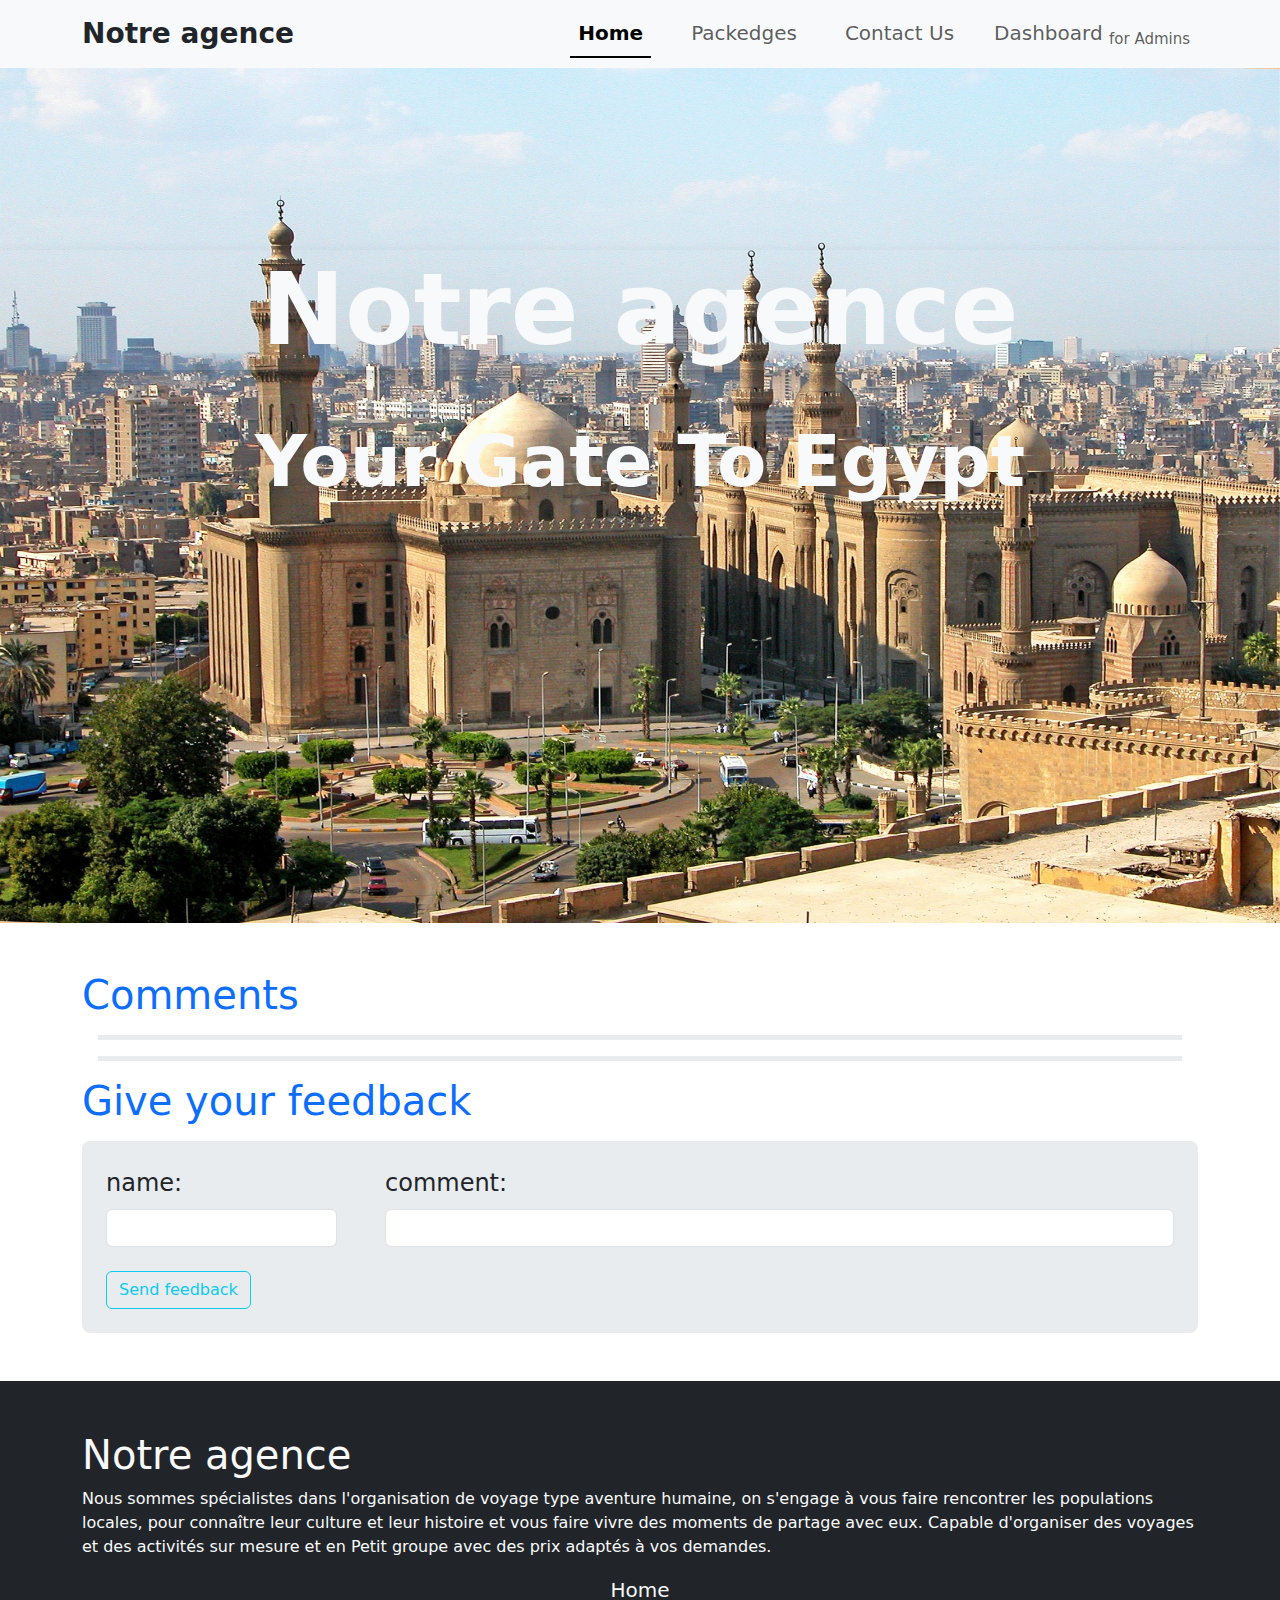
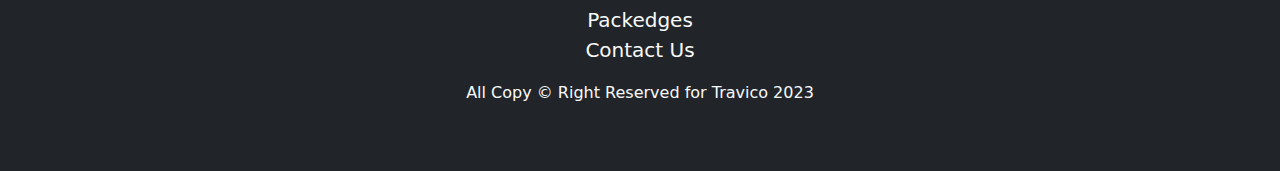
<file: index.html>
<!DOCTYPE html>
<html lang="en">
  <head>
    <meta charset="UTF-8" />
    <meta name="viewport" content="width=device-width, initial-scale=1.0" />
    <title>Notre agence</title>
  </head>
  <script>
      location.assign("./front/html/index.html");
  </script>
  <body></body>
</html>
</file>
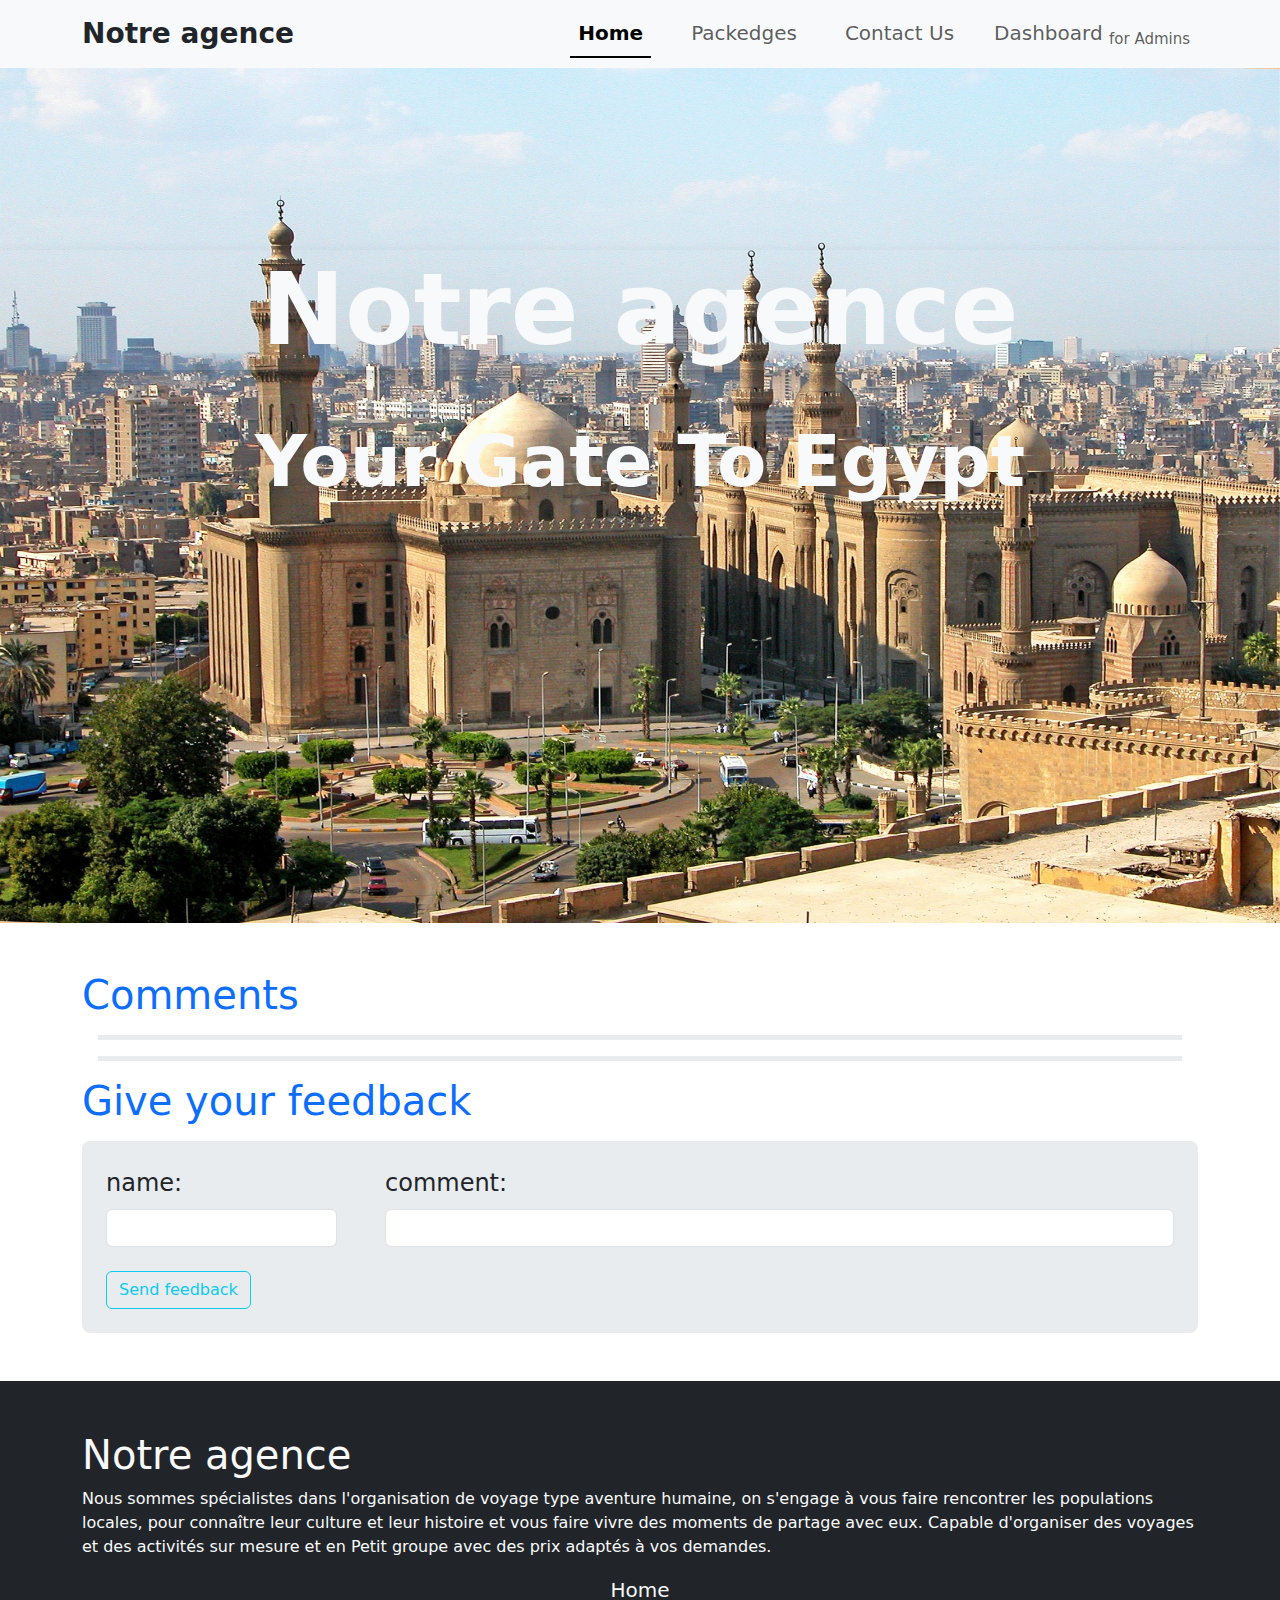
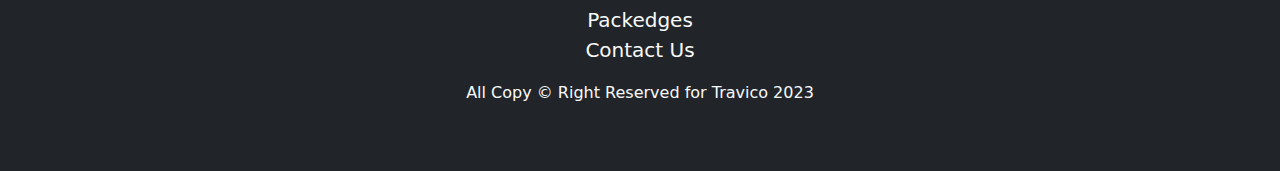
<file: front/html/index.html>
<!DOCTYPE html>
<html lang="en">
  <head>
    <meta charset="UTF-8" />
    <meta http-equiv="X-UA-Compatible" content="IE=edge" />
    <meta name="viewport" content="width=device-width, initial-scale=1.0" />
    <!-- bootstrap -->
    <link rel="stylesheet" href="../css/bootstrap.css" />
    <link rel="stylesheet" href="../css/style.css" />
    <style></style>
    <title>Notre agence</title>
  </head>
  <body>
    <!-- nav bar -->
    <nav
      class="navbar sticky-top sticky-sm-top navbar-expand-lg text-dark bg-light"
    >
      <div class="container">
        <a class="navbar-brand text-dark fs-3 fw-bold" href="#">Notre agence</a>
        <button
          class="navbar-toggler"
          type="button"
          data-bs-toggle="collapse"
          data-bs-target="#navbarSupportedContent"
          aria-controls="navbarSupportedContent"
          aria-expanded="false"
          aria-label="Toggle navigation"
        >
          <span class="navbar-toggler-icon"></span>
        </button>
        <div class="collapse navbar-collapse" id="navbarSupportedContent">
          <ul class="navbar-nav nav-underline mx-auto end-0 me-0 mb-2 mb-lg-0">
            <li class="nav-item">
              <a class="nav-link mx-2 fs-5 active" aria-current="page" href="#"
                >Home</a
              >
            </li>
            <li class="nav-item">
              <a class="nav-link mx-2 fs-5" href="#packedges"
                >Packedges</a
              >
            </li>
            <li class="nav-item">
              <a class="nav-link fs-5 ms-2" href="./ContactFrom/contact.html">Contact Us</a>
            </li>
            <li class="nav-item">
              <a
                class="nav-link fs-5 ms-2 btn btn-warning"
                href="../../dashboard/travel/login.html"
                >Dashboard <sub>for Admins</sub></a
              >
            </li>
          </ul>
        </div>
      </div>
    </nav>
    <!-- cursol -->
    <div
      id="carouselExampleInterval"
      class="carousel slide"
      data-bs-ride="carousel"
    >
      <div class="carousel-inner position-relative cars">
        <div class="carousel-item active" data-bs-interval="2000">
          <img
            loading="lazy"
            src="../assests/cairo-1980350_1920.jpg"
            class="d-block w-100"
            alt="..."
          />
        </div>
        <div class="carousel-item" data-bs-interval="2000">
          <img
            loading="lazy"
            src="../assests/egypt-3316848_1920.jpg"
            class="d-block w-100"
            alt="..."
          />
        </div>
        <div class="carousel-item" data-bs-interval="2000">
          <img
            loading="lazy"
            src="../assests/flower-2802220_1920.jpg"
            class="d-block w-100"
            alt="..."
          />
        </div>
        <div class="carousel-item" data-bs-interval="2000">
          <img
            loading="lazy"
            src="../assests/nile-495098_1920.jpg"
            class="d-block w-100"
            alt="..."
          />
        </div>
        <div class="carousel-item" data-bs-interval="2000">
          <img
            loading="lazy"
            src="../assests/temple-2397018_1920.jpg"
            class="d-block w-100"
            alt="..."
          />
        </div>
      </div>
    </div>
    <!-- header -->
    <div class="heading position-absolute mx-auto z-3">
      <h1 class="fw-bold text-light mb-5 display-1 text-center shadow">Notre agence</h1>
      <h1 class="fw-bold display-2 text-light text-center">
        Your Gate To Egypt
      </h1>
    </div>
    <!-- end of heading -->
    <!-- cards -->
    <div id="packedges" class="items container mt-5">
      <div id="travels-div" class="row item-group g-5 row-cols-1 row-cols-md-2 row-cols-lg-3">
      </div>
    </div>
    <!-- ending of cards -->
    <!-- comments section -->
    <div id="comments" class="container comments mt-5">
      <h1 class="text-primary">Comments</h1>
      <div class="divider bg-body-secondary m-3"></div>
      <!-- cards -->
      <div class="comment-cards">
        <!-- <div class="comment-card m-4 d-flex border border-1 rounded-3">
          <div class="image rounded-3">
            <img
              src="../assests/Profile-Icon-SVG-09856789-300x300.webp"
              alt=""
            />
          </div>
          <div class="content mx-4">
            <h3>author</h3>
            <p>body dddddddddddddddddddddd</p>
          </div>
        </div> -->
        <div class="divider bg-body-secondary m-3"></div>
      </div>
      <h1 class="text-primary">Give your feedback</h1>
      <!-- add Comment form -->
      <form
        id="commentForm"
        class="mx-0 mt-3 gx-5 pb-4 rounded-3 gy-4 row bg-body-secondary"
      >
        <div class="col-md-3">
          <label class="form-label fs-4">name:</label>
          <input
            type="text"
            class="form-control"
            required
            name="author"
            aria-describedby="title"
          />
        </div>
        <div class="col-md-9">
          <label class="form-label fs-4">comment:</label>
          <input type="text" class="form-control" required name="commentBody" />
        </div>
        <div class="col-12">
          <input
            type="submit"
            value="Send feedback"
            class="btn btn-outline-info"
          />
        </div>
      </form>
    </div>
    <!-- end of comments -->
    <!-- footer -->
    <footer id="footer" class="home-footer bg-dark mt-5">
      <div class="container ">
        <div class="row text-light">
          <h1>Notre agence</h1>
          <p>Nous sommes spécialistes dans  l'organisation de voyage type aventure humaine, on s'engage à vous faire rencontrer les populations locales, pour connaître leur culture et leur histoire et vous faire  vivre des moments de partage avec eux. Capable d'organiser des voyages et des activités sur mesure et en Petit groupe avec des prix adaptés à vos demandes.</p>
        </div>
        <!-- <div
          class="row row-cols-1 row-cols-md-2 justify-content-center justify-content-md-between"
        > -->
        <!-- form -->

        <!--  -->
          <!-- <div class="send d-flex align-items-center">
            <input type="text" placeholder="Contact with Us" />
            <p class="text-bg-success">Send</p>
          </div> -->
          <div class="row justify-content-center align-items-center">
            <ul class="list-unstyled= text-center">
              <li>
                <a
                  class="text-decoration-none text-light fs-5 mb-2"
                  href="./index.html"
                  >Home</a
                >
              </li>
              <li>
                <a
                  class="text-decoration-none text-light fs-5 mb-2"
                  href="#Packedges"
                  >Packedges</a
                >
              </li>
              <li>
                <a
                  class="text-decoration-none text-light fs-5 mb-2"
                  href="./ContactFrom/contact.html"
                  >Contact Us</a
                >
              </li>
            </ul>
          </div>
        </div>
        <div>
          <p class="text-light text-center">
            All Copy &copy; Right Reserved for Travico 2023
          </p>
        </div>
      </div>
    </footer>
    <!-- Modal -->
    <div
      class="modal fade"
      id="contactForm"
      tabindex="-1"
      aria-labelledby="exampleModalLabel"
      aria-hidden="true"
    >
      <div class="modal-dialog">
        <div class="modal-content">
          <div class="modal-header">
            <h1 class="modal-title fs-5" id="exampleModalLabel">Contact Us</h1>
            <button
              type="button"
              class="btn-close"
              data-bs-dismiss="modal"
              aria-label="Close"
            ></button>
          </div>
          <div class="modal-body">
            <form id="sendForm" class="mx-0 mt-3 gx-5 gy-4 row">
              <div class="col-12">
                <label for="title" class="form-label">places to visit :</label>
                <input
                  type="text"
                  class="form-control"
                  required
                  name="places"
                />
              </div>
              <div class="col-md-6">
                <label for="title" class="form-label">name:</label>
                <input
                  type="text"
                  class="form-control"
                  required
                  name="visitorName"
                />
              </div>
              <div class="col-md-6">
                <label for="travelBody" class="form-label">email:</label>
                <input
                  type="email"
                  class="form-control"
                  required
                  name="visitorEmail"
                />
              </div>
              <div class="col-md-6">
                <label for="travelBody" class="form-label">nationality:</label>
                <input
                  type="text"
                  class="form-control"
                  required
                  name="nationality"
                />
              </div>
              <div class="col-md-6">
                <label for="price" class="form-label"
                  >number of visitors :</label
                >
                <input
                  required
                  type="number"
                  class="form-control"
                  name="numberOfVisitors"
                />
              </div>
              <div class="col-md-6">
                <label for="price" class="form-label">phone :</label>
                <input required type="text" class="form-control" name="visitorPhone" />
              </div>
              <div class="col-md-6">
                <label for="price" class="form-label">visit date :</label>
                <input
                  required
                  type="date"
                  class="form-control"
                  name="visitDate"
                />
              </div>
              <div class="col-md-6">
                <label for="price" class="form-label">how many days :</label>
                <input
                  required
                  type="number"
                  class="form-control"
                  name="days"
                />
              </div>
              <div class="modal-footer">
                <div class="col-12">
                  <input
                    type="submit"
                    value="send"
                    class="btn btn-success"
                  />
                </div>
              </div>
            </form>
          </div>
          <!-- <button
              type="button"
              class="btn btn-secondary"
              data-bs-dismiss="modal"
            >
              Close
            </button>
            <button type="button" class="btn btn-primary">Save changes</button> -->
        </div>
      </div>
    </div>
    <!-- Javascript -->
    <script src="../js/bootstrap.bundle.js"></script>
    <script src="../js/index.js"></script>
    <script></script>
  </body>
</html>
</file>
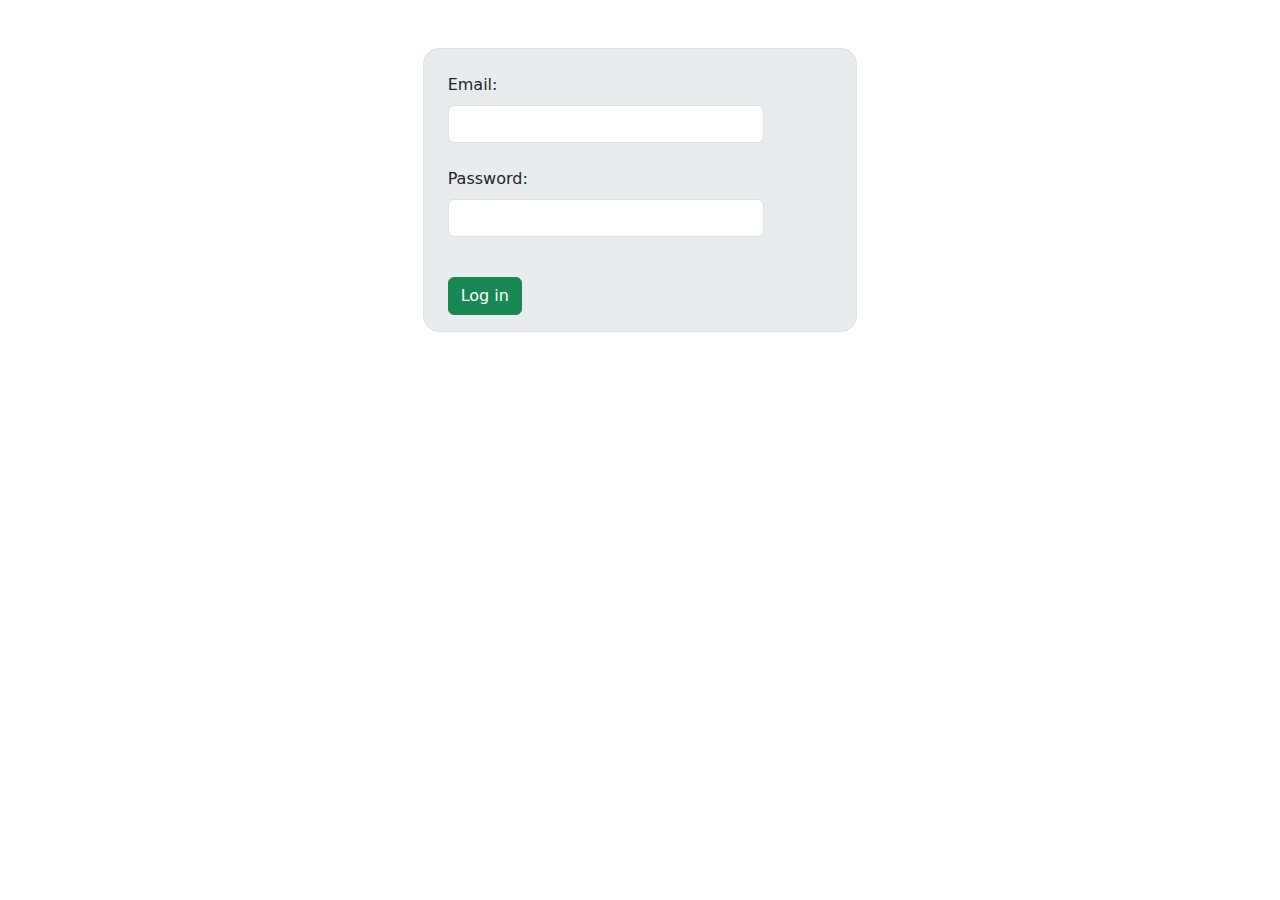
<file: dashboard/travel/login.html>
<!DOCTYPE html>
<html lang="en">
  <head>
    <meta charset="UTF-8" />
    <meta name="viewport" content="width=device-width, initial-scale=1.0" />
    <link rel="stylesheet" href="../css/bootstrap.min.css" />
    <!-- <link rel="stylesheet" href="../css/style.css" /> -->
    <title>login</title>
  </head>
  <body class="row align-items-center">
    <form
      class="col-10 col-md-4 mx-auto mt-5 gy-4 bg-body-secondary row border rounded-4 border-1"
    >
      <div class="col-12 col-sm-10">
        <label for="Email" class="form-label">Email:</label>
        <input type="text" required class="form-control" name="email" />
      </div>
      <div class="col-12 col-sm-10">
        <label for="password" class="form-label">Password:</label>
        <input
          type="password"
          class="form-control"
          name="Password"
          required
          aria-describedby="password"
        />
      </div>
      <div class="col-12"></div>
      <div class="w-auto my-3">
        <input type="submit" class="btn btn-success" value="Log in" />
      </div>
    </form>
  </body>

  <!-- js -->
  <script src="../js/bootstrap.bundle.min.js"></script>
  <!-- <script src="../js/main.js"></script> -->
  <script>
    const apiUrl = 'https://wide-eyed-tan-angler.cyclic.app'
    const logForm = document.getElementsByTagName("form")[0];
    const enteredEmail = document.getElementsByName("email")[0];
    const enteredPassword = document.getElementsByName("Password")[0];
    logForm.addEventListener("submit", async function (event) {
      event.preventDefault();
      let body = JSON.stringify({
        email: enteredEmail.value,
        password: enteredPassword.value,
      });
      const response = await fetch(`${apiUrl}/users/login`, {
        method: "POST",
        headers: {
          Accept: "application.json",
          "Content-Type": "application/json",
        },
        body: body,
        redirect: "follow",
      });
      const token = await response.json();
      console.log(token)
      alert('Logged In')
      localStorage.setItem("token", "authHeader " + token);
      location.assign('../index.html')
    });
  </script>
</html>
</file>
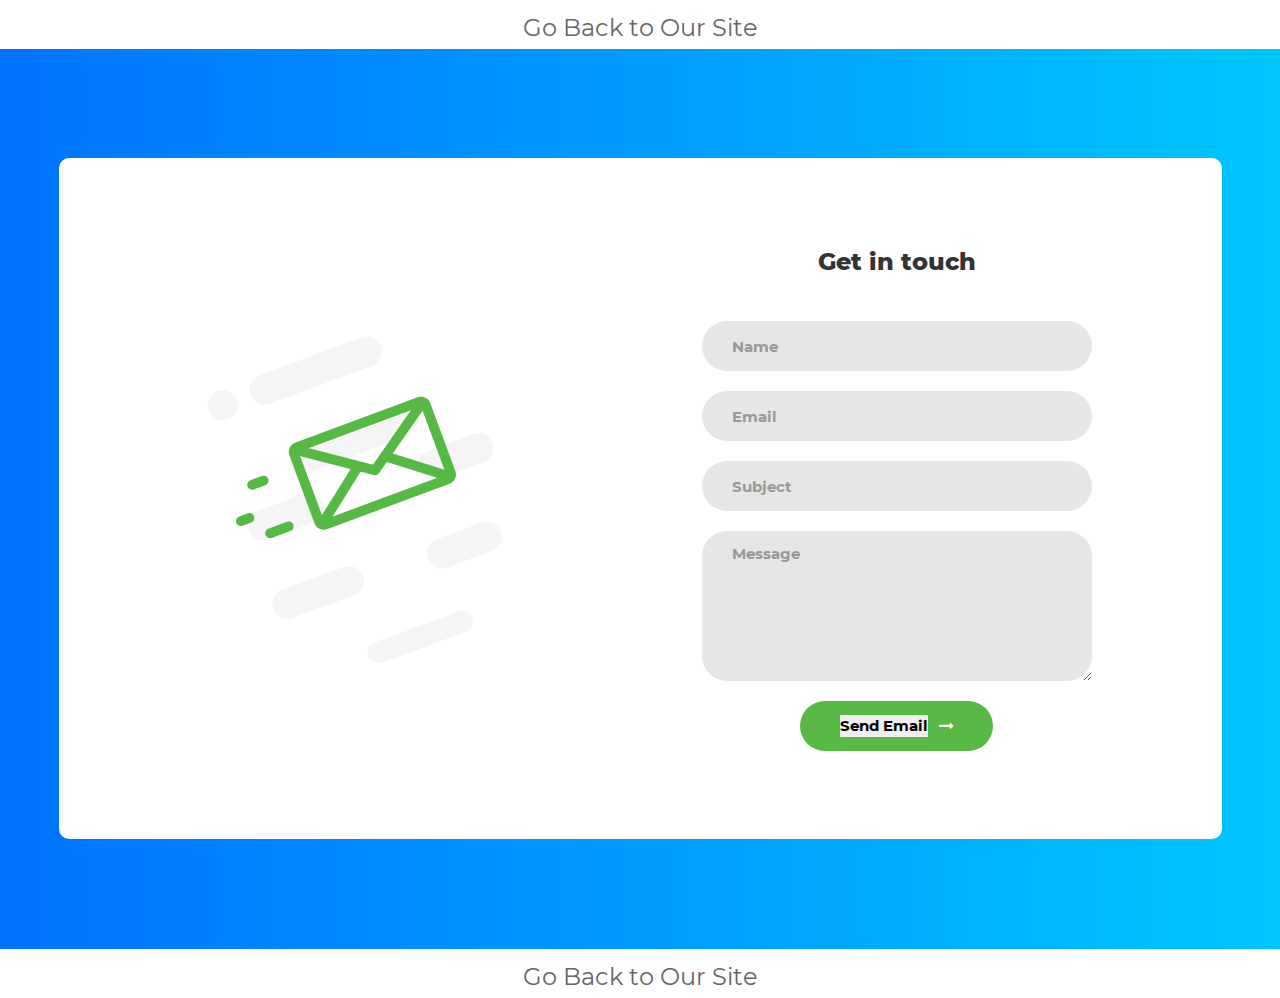
<file: front/html/ContactFrom/contact.html>
<!DOCTYPE html>
<html lang="en">
  <head>
    <title>Contact V1</title>
    <meta charset="UTF-8" />
    <meta name="viewport" content="width=device-width, initial-scale=1" />
    <!--===============================================================================================-->
    <link rel="icon" type="image/png" href="images/icons/favicon.ico" />
    <!--===============================================================================================-->
    <link
      rel="stylesheet"
      type="text/css"
      href="vendor/bootstrap/css/bootstrap.min.css"
    />
    <!--===============================================================================================-->
    <link
      rel="stylesheet"
      type="text/css"
      href="fonts/font-awesome-4.7.0/css/font-awesome.min.css"
    />
    <!--===============================================================================================-->
    <link rel="stylesheet" type="text/css" href="vendor/animate/animate.css" />
    <!--===============================================================================================-->
    <link
      rel="stylesheet"
      type="text/css"
      href="vendor/css-hamburgers/hamburgers.min.css"
    />
    <!--===============================================================================================-->
    <link
      rel="stylesheet"
      type="text/css"
      href="vendor/select2/select2.min.css"
    />
    <!--===============================================================================================-->
    <link rel="stylesheet" type="text/css" href="css/util.css" />
    <link rel="stylesheet" type="text/css" href="css/main.css" />
    <!--===============================================================================================-->
  </head>
  <style></style>
  <body>
    <center>
      <h1>
        <a style="font-size: 24px" href="../index.html"> Go Back to Our Site</a>
      </h1>
    </center>
    <div class="contact1">
      <div class="container-contact1">
        <div class="contact1-pic js-tilt" data-tilt>
          <img src="images/img-01.png" alt="IMG" />
        </div>

        <form class="contact1-form validate-form">
          <span class="contact1-form-title"> Get in touch </span>

          <div
            class="wrap-input1 validate-input"
            data-validate="Name is required"
          >
            <input
              class="input1"
              type="text"
              name="name"
              required
              placeholder="Name"
            />
            <span class="shadow-input1"></span>
          </div>

          <div
            class="wrap-input1 validate-input"
            data-validate="Valid email is required: ex@abc.xyz"
          >
            <input
              class="input1"
              type="text"
              name="email"
              required
              placeholder="Email"
            />
            <span class="shadow-input1"></span>
          </div>

          <div
            class="wrap-input1 validate-input"
            data-validate="Subject is required"
          >
            <input
              class="input1"
              type="text"
              name="subject"
              required
              placeholder="Subject"
            />
            <span class="shadow-input1"></span>
          </div>

          <div
            class="wrap-input1 validate-input"
            data-validate="Message is required"
          >
            <textarea
              class="input1"
              name="message"
              required
              placeholder="Message"
            ></textarea>
            <span class="shadow-input1"></span>
          </div>

          <div class="container-contact1-form-btn">
            <button class="contact1-form-btn">
				<span>
				<input type="submit" value="Send Email">
                <i class="fa fa-long-arrow-right" aria-hidden="true"></i>
              </span>
            </button>
          </div>
        </form>
      </div>
    </div>
    <center>
      <h1>
        <a style="font-size: 24px" href="../index.html"> Go Back to Our Site</a>
      </h1>
    </center>
    <!--===============================================================================================-->
    <script src="vendor/jquery/jquery-3.2.1.min.js"></script>
    <!--===============================================================================================-->
    <script src="vendor/bootstrap/js/popper.js"></script>
    <script src="vendor/bootstrap/js/bootstrap.min.js"></script>
    <!--===============================================================================================-->
    <script src="vendor/select2/select2.min.js"></script>
    <!--===============================================================================================-->
    <script src="vendor/tilt/tilt.jquery.min.js"></script>
    <script>
      $(".js-tilt").tilt({
        scale: 1.1,
      });
    </script>

    <!-- Global site tag (gtag.js) - Google Analytics -->
    <!-- <script
      async
      src="https://www.googletagmanager.com/gtag/js?id=UA-23581568-13"
    ></script> -->
    <!-- <script>
      window.dataLayer = window.dataLayer || [];
      function gtag() {
        dataLayer.push(arguments);
      }
      gtag("js", new Date());

      gtag("config", "UA-23581568-13");
    </script> -->

    <!--===============================================================================================-->
    <!-- <script src="js/main.js"></script> -->
    <script>
      const sendForm = document.getElementsByClassName("contact1-form")[0];
      const whatsappPhone = +201279970553;
      //
      sendForm.addEventListener("submit", function (e) {
        e.preventDefault;
        // data-bs-dismiss="modal"

        let name = document.getElementsByName("name")[0];
        let email = document.getElementsByName("email")[0];
        let subject = document.getElementsByName("subject")[0];
        let message = document.getElementsByName("message")[0];
        // send
        let url =
          "https://wa.me/" +
          whatsappPhone +
          "?text=" +
          "*Name:*" +
          name.value +
          "%0a" +
          "*email:*" +
          email.value +
          "%0a" +
          "*subject:*" +
          subject.value +
          "%0a" +
          "*message:*" +
          message.value +
          "%0a";
        window.open(url, "_blank").focus();
      });
    </script>
  </body>
</html>
</file>
<file: front/css/style.css>
* {
    padding: 0;
    margin: 0;
    box-sizing: border-box;
}

img {
    width: 100%;
    height: 100%;
}

body {
    scroll-behavior: smooth;
}


/* heading */
.heading {
    width: 100%;
    top: 250px;
}

.heading h1:first-of-type {
    font-size: 100px !important;
}

.cars .carousel-item {
    width: 100%;
    height: 95vh;
}

@media (max-width:960px) {
    .cars .carousel-item {
        width: 100%;
        height: 55vh;
    }

    .heading {
        width: 100%;
        top: 200px;
    }

    .heading h1:first-of-type {
        font-size: 60px !important;
    }
}

.items .item:hover {
    transition: all 1s;
    transform: scale(1.1);
}
.item {
    opacity: 0;
    /* transform: translateY(100px); */
transform: scale(0.01);
}
.item-transition {
    /* animation: up 0.3s ease-in-out 1s ; */
    transition: all 1.5s;
    /* transform: translateY(0px); */
transform: scale(1);
    opacity: 1;
}

/* @keyframes up {
    from {
        transform: translateY(85px);
    }
    to {
        transform: translateY(0);
    }
} */
.home-footer {
    padding: 50px 0;
    justify-content: center;
    align-items: center;
}

.home-footer .send input {
    border-bottom-left-radius: 15px;
    border-top-left-radius: 15px;
    font-size: 22px;
    outline: none;
    padding: 10px;
    border: 1px solid grey;
}

.home-footer .send p {
    border-bottom-right-radius: 15px;
    border-top-right-radius: 15px;
    font-size: 22px;
    padding: 10px 15px;
    text-align: center;
    margin: 0;
    border: 1px solid grey;
    cursor: pointer;
}
/* comments  */
.comments .divider{
    height: 5px;

}
.comments .image {
    width: 45px;
    height: 45px;
}

/* packedges */

.section-header h1 {
    color: gray;
    position: relative;
}

.section-header h1::after {
    content: '';
    position: absolute;
    width: 50%;
    height: 2px;
    background-color: lightgray;
    bottom: 0px;
    left: 50%;
    border-radius: 5px;
    transform: translateX(-50%);

}
</file>
<file: front/html/ContactFrom/css/util.css>
/*[ FONT SIZE ]
///////////////////////////////////////////////////////////
*/
.fs-1 {font-size: 1px;}
.fs-2 {font-size: 2px;}
.fs-3 {font-size: 3px;}
.fs-4 {font-size: 4px;}
.fs-5 {font-size: 5px;}
.fs-6 {font-size: 6px;}
.fs-7 {font-size: 7px;}
.fs-8 {font-size: 8px;}
.fs-9 {font-size: 9px;}
.fs-10 {font-size: 10px;}
.fs-11 {font-size: 11px;}
.fs-12 {font-size: 12px;}
.fs-13 {font-size: 13px;}
.fs-14 {font-size: 14px;}
.fs-15 {font-size: 15px;}
.fs-16 {font-size: 16px;}
.fs-17 {font-size: 17px;}
.fs-18 {font-size: 18px;}
.fs-19 {font-size: 19px;}
.fs-20 {font-size: 20px;}
.fs-21 {font-size: 21px;}
.fs-22 {font-size: 22px;}
.fs-23 {font-size: 23px;}
.fs-24 {font-size: 24px;}
.fs-25 {font-size: 25px;}
.fs-26 {font-size: 26px;}
.fs-27 {font-size: 27px;}
.fs-28 {font-size: 28px;}
.fs-29 {font-size: 29px;}
.fs-30 {font-size: 30px;}
.fs-31 {font-size: 31px;}
.fs-32 {font-size: 32px;}
.fs-33 {font-size: 33px;}
.fs-34 {font-size: 34px;}
.fs-35 {font-size: 35px;}
.fs-36 {font-size: 36px;}
.fs-37 {font-size: 37px;}
.fs-38 {font-size: 38px;}
.fs-39 {font-size: 39px;}
.fs-40 {font-size: 40px;}
.fs-41 {font-size: 41px;}
.fs-42 {font-size: 42px;}
.fs-43 {font-size: 43px;}
.fs-44 {font-size: 44px;}
.fs-45 {font-size: 45px;}
.fs-46 {font-size: 46px;}
.fs-47 {font-size: 47px;}
.fs-48 {font-size: 48px;}
.fs-49 {font-size: 49px;}
.fs-50 {font-size: 50px;}
.fs-51 {font-size: 51px;}
.fs-52 {font-size: 52px;}
.fs-53 {font-size: 53px;}
.fs-54 {font-size: 54px;}
.fs-55 {font-size: 55px;}
.fs-56 {font-size: 56px;}
.fs-57 {font-size: 57px;}
.fs-58 {font-size: 58px;}
.fs-59 {font-size: 59px;}
.fs-60 {font-size: 60px;}
.fs-61 {font-size: 61px;}
.fs-62 {font-size: 62px;}
.fs-63 {font-size: 63px;}
.fs-64 {font-size: 64px;}
.fs-65 {font-size: 65px;}
.fs-66 {font-size: 66px;}
.fs-67 {font-size: 67px;}
.fs-68 {font-size: 68px;}
.fs-69 {font-size: 69px;}
.fs-70 {font-size: 70px;}
.fs-71 {font-size: 71px;}
.fs-72 {font-size: 72px;}
.fs-73 {font-size: 73px;}
.fs-74 {font-size: 74px;}
.fs-75 {font-size: 75px;}
.fs-76 {font-size: 76px;}
.fs-77 {font-size: 77px;}
.fs-78 {font-size: 78px;}
.fs-79 {font-size: 79px;}
.fs-80 {font-size: 80px;}
.fs-81 {font-size: 81px;}
.fs-82 {font-size: 82px;}
.fs-83 {font-size: 83px;}
.fs-84 {font-size: 84px;}
.fs-85 {font-size: 85px;}
.fs-86 {font-size: 86px;}
.fs-87 {font-size: 87px;}
.fs-88 {font-size: 88px;}
.fs-89 {font-size: 89px;}
.fs-90 {font-size: 90px;}
.fs-91 {font-size: 91px;}
.fs-92 {font-size: 92px;}
.fs-93 {font-size: 93px;}
.fs-94 {font-size: 94px;}
.fs-95 {font-size: 95px;}
.fs-96 {font-size: 96px;}
.fs-97 {font-size: 97px;}
.fs-98 {font-size: 98px;}
.fs-99 {font-size: 99px;}
.fs-100 {font-size: 100px;}
.fs-101 {font-size: 101px;}
.fs-102 {font-size: 102px;}
.fs-103 {font-size: 103px;}
.fs-104 {font-size: 104px;}
.fs-105 {font-size: 105px;}
.fs-106 {font-size: 106px;}
.fs-107 {font-size: 107px;}
.fs-108 {font-size: 108px;}
.fs-109 {font-size: 109px;}
.fs-110 {font-size: 110px;}
.fs-111 {font-size: 111px;}
.fs-112 {font-size: 112px;}
.fs-113 {font-size: 113px;}
.fs-114 {font-size: 114px;}
.fs-115 {font-size: 115px;}
.fs-116 {font-size: 116px;}
.fs-117 {font-size: 117px;}
.fs-118 {font-size: 118px;}
.fs-119 {font-size: 119px;}
.fs-120 {font-size: 120px;}
.fs-121 {font-size: 121px;}
.fs-122 {font-size: 122px;}
.fs-123 {font-size: 123px;}
.fs-124 {font-size: 124px;}
.fs-125 {font-size: 125px;}
.fs-126 {font-size: 126px;}
.fs-127 {font-size: 127px;}
.fs-128 {font-size: 128px;}
.fs-129 {font-size: 129px;}
.fs-130 {font-size: 130px;}
.fs-131 {font-size: 131px;}
.fs-132 {font-size: 132px;}
.fs-133 {font-size: 133px;}
.fs-134 {font-size: 134px;}
.fs-135 {font-size: 135px;}
.fs-136 {font-size: 136px;}
.fs-137 {font-size: 137px;}
.fs-138 {font-size: 138px;}
.fs-139 {font-size: 139px;}
.fs-140 {font-size: 140px;}
.fs-141 {font-size: 141px;}
.fs-142 {font-size: 142px;}
.fs-143 {font-size: 143px;}
.fs-144 {font-size: 144px;}
.fs-145 {font-size: 145px;}
.fs-146 {font-size: 146px;}
.fs-147 {font-size: 147px;}
.fs-148 {font-size: 148px;}
.fs-149 {font-size: 149px;}
.fs-150 {font-size: 150px;}
.fs-151 {font-size: 151px;}
.fs-152 {font-size: 152px;}
.fs-153 {font-size: 153px;}
.fs-154 {font-size: 154px;}
.fs-155 {font-size: 155px;}
.fs-156 {font-size: 156px;}
.fs-157 {font-size: 157px;}
.fs-158 {font-size: 158px;}
.fs-159 {font-size: 159px;}
.fs-160 {font-size: 160px;}
.fs-161 {font-size: 161px;}
.fs-162 {font-size: 162px;}
.fs-163 {font-size: 163px;}
.fs-164 {font-size: 164px;}
.fs-165 {font-size: 165px;}
.fs-166 {font-size: 166px;}
.fs-167 {font-size: 167px;}
.fs-168 {font-size: 168px;}
.fs-169 {font-size: 169px;}
.fs-170 {font-size: 170px;}
.fs-171 {font-size: 171px;}
.fs-172 {font-size: 172px;}
.fs-173 {font-size: 173px;}
.fs-174 {font-size: 174px;}
.fs-175 {font-size: 175px;}
.fs-176 {font-size: 176px;}
.fs-177 {font-size: 177px;}
.fs-178 {font-size: 178px;}
.fs-179 {font-size: 179px;}
.fs-180 {font-size: 180px;}
.fs-181 {font-size: 181px;}
.fs-182 {font-size: 182px;}
.fs-183 {font-size: 183px;}
.fs-184 {font-size: 184px;}
.fs-185 {font-size: 185px;}
.fs-186 {font-size: 186px;}
.fs-187 {font-size: 187px;}
.fs-188 {font-size: 188px;}
.fs-189 {font-size: 189px;}
.fs-190 {font-size: 190px;}
.fs-191 {font-size: 191px;}
.fs-192 {font-size: 192px;}
.fs-193 {font-size: 193px;}
.fs-194 {font-size: 194px;}
.fs-195 {font-size: 195px;}
.fs-196 {font-size: 196px;}
.fs-197 {font-size: 197px;}
.fs-198 {font-size: 198px;}
.fs-199 {font-size: 199px;}
.fs-200 {font-size: 200px;}

/*[ PADDING ]
///////////////////////////////////////////////////////////
*/
.p-t-0 {padding-top: 0px;}
.p-t-1 {padding-top: 1px;}
.p-t-2 {padding-top: 2px;}
.p-t-3 {padding-top: 3px;}
.p-t-4 {padding-top: 4px;}
.p-t-5 {padding-top: 5px;}
.p-t-6 {padding-top: 6px;}
.p-t-7 {padding-top: 7px;}
.p-t-8 {padding-top: 8px;}
.p-t-9 {padding-top: 9px;}
.p-t-10 {padding-top: 10px;}
.p-t-11 {padding-top: 11px;}
.p-t-12 {padding-top: 12px;}
.p-t-13 {padding-top: 13px;}
.p-t-14 {padding-top: 14px;}
.p-t-15 {padding-top: 15px;}
.p-t-16 {padding-top: 16px;}
.p-t-17 {padding-top: 17px;}
.p-t-18 {padding-top: 18px;}
.p-t-19 {padding-top: 19px;}
.p-t-20 {padding-top: 20px;}
.p-t-21 {padding-top: 21px;}
.p-t-22 {padding-top: 22px;}
.p-t-23 {padding-top: 23px;}
.p-t-24 {padding-top: 24px;}
.p-t-25 {padding-top: 25px;}
.p-t-26 {padding-top: 26px;}
.p-t-27 {padding-top: 27px;}
.p-t-28 {padding-top: 28px;}
.p-t-29 {padding-top: 29px;}
.p-t-30 {padding-top: 30px;}
.p-t-31 {padding-top: 31px;}
.p-t-32 {padding-top: 32px;}
.p-t-33 {padding-top: 33px;}
.p-t-34 {padding-top: 34px;}
.p-t-35 {padding-top: 35px;}
.p-t-36 {padding-top: 36px;}
.p-t-37 {padding-top: 37px;}
.p-t-38 {padding-top: 38px;}
.p-t-39 {padding-top: 39px;}
.p-t-40 {padding-top: 40px;}
.p-t-41 {padding-top: 41px;}
.p-t-42 {padding-top: 42px;}
.p-t-43 {padding-top: 43px;}
.p-t-44 {padding-top: 44px;}
.p-t-45 {padding-top: 45px;}
.p-t-46 {padding-top: 46px;}
.p-t-47 {padding-top: 47px;}
.p-t-48 {padding-top: 48px;}
.p-t-49 {padding-top: 49px;}
.p-t-50 {padding-top: 50px;}
.p-t-51 {padding-top: 51px;}
.p-t-52 {padding-top: 52px;}
.p-t-53 {padding-top: 53px;}
.p-t-54 {padding-top: 54px;}
.p-t-55 {padding-top: 55px;}
.p-t-56 {padding-top: 56px;}
.p-t-57 {padding-top: 57px;}
.p-t-58 {padding-top: 58px;}
.p-t-59 {padding-top: 59px;}
.p-t-60 {padding-top: 60px;}
.p-t-61 {padding-top: 61px;}
.p-t-62 {padding-top: 62px;}
.p-t-63 {padding-top: 63px;}
.p-t-64 {padding-top: 64px;}
.p-t-65 {padding-top: 65px;}
.p-t-66 {padding-top: 66px;}
.p-t-67 {padding-top: 67px;}
.p-t-68 {padding-top: 68px;}
.p-t-69 {padding-top: 69px;}
.p-t-70 {padding-top: 70px;}
.p-t-71 {padding-top: 71px;}
.p-t-72 {padding-top: 72px;}
.p-t-73 {padding-top: 73px;}
.p-t-74 {padding-top: 74px;}
.p-t-75 {padding-top: 75px;}
.p-t-76 {padding-top: 76px;}
.p-t-77 {padding-top: 77px;}
.p-t-78 {padding-top: 78px;}
.p-t-79 {padding-top: 79px;}
.p-t-80 {padding-top: 80px;}
.p-t-81 {padding-top: 81px;}
.p-t-82 {padding-top: 82px;}
.p-t-83 {padding-top: 83px;}
.p-t-84 {padding-top: 84px;}
.p-t-85 {padding-top: 85px;}
.p-t-86 {padding-top: 86px;}
.p-t-87 {padding-top: 87px;}
.p-t-88 {padding-top: 88px;}
.p-t-89 {padding-top: 89px;}
.p-t-90 {padding-top: 90px;}
.p-t-91 {padding-top: 91px;}
.p-t-92 {padding-top: 92px;}
.p-t-93 {padding-top: 93px;}
.p-t-94 {padding-top: 94px;}
.p-t-95 {padding-top: 95px;}
.p-t-96 {padding-top: 96px;}
.p-t-97 {padding-top: 97px;}
.p-t-98 {padding-top: 98px;}
.p-t-99 {padding-top: 99px;}
.p-t-100 {padding-top: 100px;}
.p-t-101 {padding-top: 101px;}
.p-t-102 {padding-top: 102px;}
.p-t-103 {padding-top: 103px;}
.p-t-104 {padding-top: 104px;}
.p-t-105 {padding-top: 105px;}
.p-t-106 {padding-top: 106px;}
.p-t-107 {padding-top: 107px;}
.p-t-108 {padding-top: 108px;}
.p-t-109 {padding-top: 109px;}
.p-t-110 {padding-top: 110px;}
.p-t-111 {padding-top: 111px;}
.p-t-112 {padding-top: 112px;}
.p-t-113 {padding-top: 113px;}
.p-t-114 {padding-top: 114px;}
.p-t-115 {padding-top: 115px;}
.p-t-116 {padding-top: 116px;}
.p-t-117 {padding-top: 117px;}
.p-t-118 {padding-top: 118px;}
.p-t-119 {padding-top: 119px;}
.p-t-120 {padding-top: 120px;}
.p-t-121 {padding-top: 121px;}
.p-t-122 {padding-top: 122px;}
.p-t-123 {padding-top: 123px;}
.p-t-124 {padding-top: 124px;}
.p-t-125 {padding-top: 125px;}
.p-t-126 {padding-top: 126px;}
.p-t-127 {padding-top: 127px;}
.p-t-128 {padding-top: 128px;}
.p-t-129 {padding-top: 129px;}
.p-t-130 {padding-top: 130px;}
.p-t-131 {padding-top: 131px;}
.p-t-132 {padding-top: 132px;}
.p-t-133 {padding-top: 133px;}
.p-t-134 {padding-top: 134px;}
.p-t-135 {padding-top: 135px;}
.p-t-136 {padding-top: 136px;}
.p-t-137 {padding-top: 137px;}
.p-t-138 {padding-top: 138px;}
.p-t-139 {padding-top: 139px;}
.p-t-140 {padding-top: 140px;}
.p-t-141 {padding-top: 141px;}
.p-t-142 {padding-top: 142px;}
.p-t-143 {padding-top: 143px;}
.p-t-144 {padding-top: 144px;}
.p-t-145 {padding-top: 145px;}
.p-t-146 {padding-top: 146px;}
.p-t-147 {padding-top: 147px;}
.p-t-148 {padding-top: 148px;}
.p-t-149 {padding-top: 149px;}
.p-t-150 {padding-top: 150px;}
.p-t-151 {padding-top: 151px;}
.p-t-152 {padding-top: 152px;}
.p-t-153 {padding-top: 153px;}
.p-t-154 {padding-top: 154px;}
.p-t-155 {padding-top: 155px;}
.p-t-156 {padding-top: 156px;}
.p-t-157 {padding-top: 157px;}
.p-t-158 {padding-top: 158px;}
.p-t-159 {padding-top: 159px;}
.p-t-160 {padding-top: 160px;}
.p-t-161 {padding-top: 161px;}
.p-t-162 {padding-top: 162px;}
.p-t-163 {padding-top: 163px;}
.p-t-164 {padding-top: 164px;}
.p-t-165 {padding-top: 165px;}
.p-t-166 {padding-top: 166px;}
.p-t-167 {padding-top: 167px;}
.p-t-168 {padding-top: 168px;}
.p-t-169 {padding-top: 169px;}
.p-t-170 {padding-top: 170px;}
.p-t-171 {padding-top: 171px;}
.p-t-172 {padding-top: 172px;}
.p-t-173 {padding-top: 173px;}
.p-t-174 {padding-top: 174px;}
.p-t-175 {padding-top: 175px;}
.p-t-176 {padding-top: 176px;}
.p-t-177 {padding-top: 177px;}
.p-t-178 {padding-top: 178px;}
.p-t-179 {padding-top: 179px;}
.p-t-180 {padding-top: 180px;}
.p-t-181 {padding-top: 181px;}
.p-t-182 {padding-top: 182px;}
.p-t-183 {padding-top: 183px;}
.p-t-184 {padding-top: 184px;}
.p-t-185 {padding-top: 185px;}
.p-t-186 {padding-top: 186px;}
.p-t-187 {padding-top: 187px;}
.p-t-188 {padding-top: 188px;}
.p-t-189 {padding-top: 189px;}
.p-t-190 {padding-top: 190px;}
.p-t-191 {padding-top: 191px;}
.p-t-192 {padding-top: 192px;}
.p-t-193 {padding-top: 193px;}
.p-t-194 {padding-top: 194px;}
.p-t-195 {padding-top: 195px;}
.p-t-196 {padding-top: 196px;}
.p-t-197 {padding-top: 197px;}
.p-t-198 {padding-top: 198px;}
.p-t-199 {padding-top: 199px;}
.p-t-200 {padding-top: 200px;}
.p-t-201 {padding-top: 201px;}
.p-t-202 {padding-top: 202px;}
.p-t-203 {padding-top: 203px;}
.p-t-204 {padding-top: 204px;}
.p-t-205 {padding-top: 205px;}
.p-t-206 {padding-top: 206px;}
.p-t-207 {padding-top: 207px;}
.p-t-208 {padding-top: 208px;}
.p-t-209 {padding-top: 209px;}
.p-t-210 {padding-top: 210px;}
.p-t-211 {padding-top: 211px;}
.p-t-212 {padding-top: 212px;}
.p-t-213 {padding-top: 213px;}
.p-t-214 {padding-top: 214px;}
.p-t-215 {padding-top: 215px;}
.p-t-216 {padding-top: 216px;}
.p-t-217 {padding-top: 217px;}
.p-t-218 {padding-top: 218px;}
.p-t-219 {padding-top: 219px;}
.p-t-220 {padding-top: 220px;}
.p-t-221 {padding-top: 221px;}
.p-t-222 {padding-top: 222px;}
.p-t-223 {padding-top: 223px;}
.p-t-224 {padding-top: 224px;}
.p-t-225 {padding-top: 225px;}
.p-t-226 {padding-top: 226px;}
.p-t-227 {padding-top: 227px;}
.p-t-228 {padding-top: 228px;}
.p-t-229 {padding-top: 229px;}
.p-t-230 {padding-top: 230px;}
.p-t-231 {padding-top: 231px;}
.p-t-232 {padding-top: 232px;}
.p-t-233 {padding-top: 233px;}
.p-t-234 {padding-top: 234px;}
.p-t-235 {padding-top: 235px;}
.p-t-236 {padding-top: 236px;}
.p-t-237 {padding-top: 237px;}
.p-t-238 {padding-top: 238px;}
.p-t-239 {padding-top: 239px;}
.p-t-240 {padding-top: 240px;}
.p-t-241 {padding-top: 241px;}
.p-t-242 {padding-top: 242px;}
.p-t-243 {padding-top: 243px;}
.p-t-244 {padding-top: 244px;}
.p-t-245 {padding-top: 245px;}
.p-t-246 {padding-top: 246px;}
.p-t-247 {padding-top: 247px;}
.p-t-248 {padding-top: 248px;}
.p-t-249 {padding-top: 249px;}
.p-t-250 {padding-top: 250px;}
.p-b-0 {padding-bottom: 0px;}
.p-b-1 {padding-bottom: 1px;}
.p-b-2 {padding-bottom: 2px;}
.p-b-3 {padding-bottom: 3px;}
.p-b-4 {padding-bottom: 4px;}
.p-b-5 {padding-bottom: 5px;}
.p-b-6 {padding-bottom: 6px;}
.p-b-7 {padding-bottom: 7px;}
.p-b-8 {padding-bottom: 8px;}
.p-b-9 {padding-bottom: 9px;}
.p-b-10 {padding-bottom: 10px;}
.p-b-11 {padding-bottom: 11px;}
.p-b-12 {padding-bottom: 12px;}
.p-b-13 {padding-bottom: 13px;}
.p-b-14 {padding-bottom: 14px;}
.p-b-15 {padding-bottom: 15px;}
.p-b-16 {padding-bottom: 16px;}
.p-b-17 {padding-bottom: 17px;}
.p-b-18 {padding-bottom: 18px;}
.p-b-19 {padding-bottom: 19px;}
.p-b-20 {padding-bottom: 20px;}
.p-b-21 {padding-bottom: 21px;}
.p-b-22 {padding-bottom: 22px;}
.p-b-23 {padding-bottom: 23px;}
.p-b-24 {padding-bottom: 24px;}
.p-b-25 {padding-bottom: 25px;}
.p-b-26 {padding-bottom: 26px;}
.p-b-27 {padding-bottom: 27px;}
.p-b-28 {padding-bottom: 28px;}
.p-b-29 {padding-bottom: 29px;}
.p-b-30 {padding-bottom: 30px;}
.p-b-31 {padding-bottom: 31px;}
.p-b-32 {padding-bottom: 32px;}
.p-b-33 {padding-bottom: 33px;}
.p-b-34 {padding-bottom: 34px;}
.p-b-35 {padding-bottom: 35px;}
.p-b-36 {padding-bottom: 36px;}
.p-b-37 {padding-bottom: 37px;}
.p-b-38 {padding-bottom: 38px;}
.p-b-39 {padding-bottom: 39px;}
.p-b-40 {padding-bottom: 40px;}
.p-b-41 {padding-bottom: 41px;}
.p-b-42 {padding-bottom: 42px;}
.p-b-43 {padding-bottom: 43px;}
.p-b-44 {padding-bottom: 44px;}
.p-b-45 {padding-bottom: 45px;}
.p-b-46 {padding-bottom: 46px;}
.p-b-47 {padding-bottom: 47px;}
.p-b-48 {padding-bottom: 48px;}
.p-b-49 {padding-bottom: 49px;}
.p-b-50 {padding-bottom: 50px;}
.p-b-51 {padding-bottom: 51px;}
.p-b-52 {padding-bottom: 52px;}
.p-b-53 {padding-bottom: 53px;}
.p-b-54 {padding-bottom: 54px;}
.p-b-55 {padding-bottom: 55px;}
.p-b-56 {padding-bottom: 56px;}
.p-b-57 {padding-bottom: 57px;}
.p-b-58 {padding-bottom: 58px;}
.p-b-59 {padding-bottom: 59px;}
.p-b-60 {padding-bottom: 60px;}
.p-b-61 {padding-bottom: 61px;}
.p-b-62 {padding-bottom: 62px;}
.p-b-63 {padding-bottom: 63px;}
.p-b-64 {padding-bottom: 64px;}
.p-b-65 {padding-bottom: 65px;}
.p-b-66 {padding-bottom: 66px;}
.p-b-67 {padding-bottom: 67px;}
.p-b-68 {padding-bottom: 68px;}
.p-b-69 {padding-bottom: 69px;}
.p-b-70 {padding-bottom: 70px;}
.p-b-71 {padding-bottom: 71px;}
.p-b-72 {padding-bottom: 72px;}
.p-b-73 {padding-bottom: 73px;}
.p-b-74 {padding-bottom: 74px;}
.p-b-75 {padding-bottom: 75px;}
.p-b-76 {padding-bottom: 76px;}
.p-b-77 {padding-bottom: 77px;}
.p-b-78 {padding-bottom: 78px;}
.p-b-79 {padding-bottom: 79px;}
.p-b-80 {padding-bottom: 80px;}
.p-b-81 {padding-bottom: 81px;}
.p-b-82 {padding-bottom: 82px;}
.p-b-83 {padding-bottom: 83px;}
.p-b-84 {padding-bottom: 84px;}
.p-b-85 {padding-bottom: 85px;}
.p-b-86 {padding-bottom: 86px;}
.p-b-87 {padding-bottom: 87px;}
.p-b-88 {padding-bottom: 88px;}
.p-b-89 {padding-bottom: 89px;}
.p-b-90 {padding-bottom: 90px;}
.p-b-91 {padding-bottom: 91px;}
.p-b-92 {padding-bottom: 92px;}
.p-b-93 {padding-bottom: 93px;}
.p-b-94 {padding-bottom: 94px;}
.p-b-95 {padding-bottom: 95px;}
.p-b-96 {padding-bottom: 96px;}
.p-b-97 {padding-bottom: 97px;}
.p-b-98 {padding-bottom: 98px;}
.p-b-99 {padding-bottom: 99px;}
.p-b-100 {padding-bottom: 100px;}
.p-b-101 {padding-bottom: 101px;}
.p-b-102 {padding-bottom: 102px;}
.p-b-103 {padding-bottom: 103px;}
.p-b-104 {padding-bottom: 104px;}
.p-b-105 {padding-bottom: 105px;}
.p-b-106 {padding-bottom: 106px;}
.p-b-107 {padding-bottom: 107px;}
.p-b-108 {padding-bottom: 108px;}
.p-b-109 {padding-bottom: 109px;}
.p-b-110 {padding-bottom: 110px;}
.p-b-111 {padding-bottom: 111px;}
.p-b-112 {padding-bottom: 112px;}
.p-b-113 {padding-bottom: 113px;}
.p-b-114 {padding-bottom: 114px;}
.p-b-115 {padding-bottom: 115px;}
.p-b-116 {padding-bottom: 116px;}
.p-b-117 {padding-bottom: 117px;}
.p-b-118 {padding-bottom: 118px;}
.p-b-119 {padding-bottom: 119px;}
.p-b-120 {padding-bottom: 120px;}
.p-b-121 {padding-bottom: 121px;}
.p-b-122 {padding-bottom: 122px;}
.p-b-123 {padding-bottom: 123px;}
.p-b-124 {padding-bottom: 124px;}
.p-b-125 {padding-bottom: 125px;}
.p-b-126 {padding-bottom: 126px;}
.p-b-127 {padding-bottom: 127px;}
.p-b-128 {padding-bottom: 128px;}
.p-b-129 {padding-bottom: 129px;}
.p-b-130 {padding-bottom: 130px;}
.p-b-131 {padding-bottom: 131px;}
.p-b-132 {padding-bottom: 132px;}
.p-b-133 {padding-bottom: 133px;}
.p-b-134 {padding-bottom: 134px;}
.p-b-135 {padding-bottom: 135px;}
.p-b-136 {padding-bottom: 136px;}
.p-b-137 {padding-bottom: 137px;}
.p-b-138 {padding-bottom: 138px;}
.p-b-139 {padding-bottom: 139px;}
.p-b-140 {padding-bottom: 140px;}
.p-b-141 {padding-bottom: 141px;}
.p-b-142 {padding-bottom: 142px;}
.p-b-143 {padding-bottom: 143px;}
.p-b-144 {padding-bottom: 144px;}
.p-b-145 {padding-bottom: 145px;}
.p-b-146 {padding-bottom: 146px;}
.p-b-147 {padding-bottom: 147px;}
.p-b-148 {padding-bottom: 148px;}
.p-b-149 {padding-bottom: 149px;}
.p-b-150 {padding-bottom: 150px;}
.p-b-151 {padding-bottom: 151px;}
.p-b-152 {padding-bottom: 152px;}
.p-b-153 {padding-bottom: 153px;}
.p-b-154 {padding-bottom: 154px;}
.p-b-155 {padding-bottom: 155px;}
.p-b-156 {padding-bottom: 156px;}
.p-b-157 {padding-bottom: 157px;}
.p-b-158 {padding-bottom: 158px;}
.p-b-159 {padding-bottom: 159px;}
.p-b-160 {padding-bottom: 160px;}
.p-b-161 {padding-bottom: 161px;}
.p-b-162 {padding-bottom: 162px;}
.p-b-163 {padding-bottom: 163px;}
.p-b-164 {padding-bottom: 164px;}
.p-b-165 {padding-bottom: 165px;}
.p-b-166 {padding-bottom: 166px;}
.p-b-167 {padding-bottom: 167px;}
.p-b-168 {padding-bottom: 168px;}
.p-b-169 {padding-bottom: 169px;}
.p-b-170 {padding-bottom: 170px;}
.p-b-171 {padding-bottom: 171px;}
.p-b-172 {padding-bottom: 172px;}
.p-b-173 {padding-bottom: 173px;}
.p-b-174 {padding-bottom: 174px;}
.p-b-175 {padding-bottom: 175px;}
.p-b-176 {padding-bottom: 176px;}
.p-b-177 {padding-bottom: 177px;}
.p-b-178 {padding-bottom: 178px;}
.p-b-179 {padding-bottom: 179px;}
.p-b-180 {padding-bottom: 180px;}
.p-b-181 {padding-bottom: 181px;}
.p-b-182 {padding-bottom: 182px;}
.p-b-183 {padding-bottom: 183px;}
.p-b-184 {padding-bottom: 184px;}
.p-b-185 {padding-bottom: 185px;}
.p-b-186 {padding-bottom: 186px;}
.p-b-187 {padding-bottom: 187px;}
.p-b-188 {padding-bottom: 188px;}
.p-b-189 {padding-bottom: 189px;}
.p-b-190 {padding-bottom: 190px;}
.p-b-191 {padding-bottom: 191px;}
.p-b-192 {padding-bottom: 192px;}
.p-b-193 {padding-bottom: 193px;}
.p-b-194 {padding-bottom: 194px;}
.p-b-195 {padding-bottom: 195px;}
.p-b-196 {padding-bottom: 196px;}
.p-b-197 {padding-bottom: 197px;}
.p-b-198 {padding-bottom: 198px;}
.p-b-199 {padding-bottom: 199px;}
.p-b-200 {padding-bottom: 200px;}
.p-b-201 {padding-bottom: 201px;}
.p-b-202 {padding-bottom: 202px;}
.p-b-203 {padding-bottom: 203px;}
.p-b-204 {padding-bottom: 204px;}
.p-b-205 {padding-bottom: 205px;}
.p-b-206 {padding-bottom: 206px;}
.p-b-207 {padding-bottom: 207px;}
.p-b-208 {padding-bottom: 208px;}
.p-b-209 {padding-bottom: 209px;}
.p-b-210 {padding-bottom: 210px;}
.p-b-211 {padding-bottom: 211px;}
.p-b-212 {padding-bottom: 212px;}
.p-b-213 {padding-bottom: 213px;}
.p-b-214 {padding-bottom: 214px;}
.p-b-215 {padding-bottom: 215px;}
.p-b-216 {padding-bottom: 216px;}
.p-b-217 {padding-bottom: 217px;}
.p-b-218 {padding-bottom: 218px;}
.p-b-219 {padding-bottom: 219px;}
.p-b-220 {padding-bottom: 220px;}
.p-b-221 {padding-bottom: 221px;}
.p-b-222 {padding-bottom: 222px;}
.p-b-223 {padding-bottom: 223px;}
.p-b-224 {padding-bottom: 224px;}
.p-b-225 {padding-bottom: 225px;}
.p-b-226 {padding-bottom: 226px;}
.p-b-227 {padding-bottom: 227px;}
.p-b-228 {padding-bottom: 228px;}
.p-b-229 {padding-bottom: 229px;}
.p-b-230 {padding-bottom: 230px;}
.p-b-231 {padding-bottom: 231px;}
.p-b-232 {padding-bottom: 232px;}
.p-b-233 {padding-bottom: 233px;}
.p-b-234 {padding-bottom: 234px;}
.p-b-235 {padding-bottom: 235px;}
.p-b-236 {padding-bottom: 236px;}
.p-b-237 {padding-bottom: 237px;}
.p-b-238 {padding-bottom: 238px;}
.p-b-239 {padding-bottom: 239px;}
.p-b-240 {padding-bottom: 240px;}
.p-b-241 {padding-bottom: 241px;}
.p-b-242 {padding-bottom: 242px;}
.p-b-243 {padding-bottom: 243px;}
.p-b-244 {padding-bottom: 244px;}
.p-b-245 {padding-bottom: 245px;}
.p-b-246 {padding-bottom: 246px;}
.p-b-247 {padding-bottom: 247px;}
.p-b-248 {padding-bottom: 248px;}
.p-b-249 {padding-bottom: 249px;}
.p-b-250 {padding-bottom: 250px;}
.p-l-0 {padding-left: 0px;}
.p-l-1 {padding-left: 1px;}
.p-l-2 {padding-left: 2px;}
.p-l-3 {padding-left: 3px;}
.p-l-4 {padding-left: 4px;}
.p-l-5 {padding-left: 5px;}
.p-l-6 {padding-left: 6px;}
.p-l-7 {padding-left: 7px;}
.p-l-8 {padding-left: 8px;}
.p-l-9 {padding-left: 9px;}
.p-l-10 {padding-left: 10px;}
.p-l-11 {padding-left: 11px;}
.p-l-12 {padding-left: 12px;}
.p-l-13 {padding-left: 13px;}
.p-l-14 {padding-left: 14px;}
.p-l-15 {padding-left: 15px;}
.p-l-16 {padding-left: 16px;}
.p-l-17 {padding-left: 17px;}
.p-l-18 {padding-left: 18px;}
.p-l-19 {padding-left: 19px;}
.p-l-20 {padding-left: 20px;}
.p-l-21 {padding-left: 21px;}
.p-l-22 {padding-left: 22px;}
.p-l-23 {padding-left: 23px;}
.p-l-24 {padding-left: 24px;}
.p-l-25 {padding-left: 25px;}
.p-l-26 {padding-left: 26px;}
.p-l-27 {padding-left: 27px;}
.p-l-28 {padding-left: 28px;}
.p-l-29 {padding-left: 29px;}
.p-l-30 {padding-left: 30px;}
.p-l-31 {padding-left: 31px;}
.p-l-32 {padding-left: 32px;}
.p-l-33 {padding-left: 33px;}
.p-l-34 {padding-left: 34px;}
.p-l-35 {padding-left: 35px;}
.p-l-36 {padding-left: 36px;}
.p-l-37 {padding-left: 37px;}
.p-l-38 {padding-left: 38px;}
.p-l-39 {padding-left: 39px;}
.p-l-40 {padding-left: 40px;}
.p-l-41 {padding-left: 41px;}
.p-l-42 {padding-left: 42px;}
.p-l-43 {padding-left: 43px;}
.p-l-44 {padding-left: 44px;}
.p-l-45 {padding-left: 45px;}
.p-l-46 {padding-left: 46px;}
.p-l-47 {padding-left: 47px;}
.p-l-48 {padding-left: 48px;}
.p-l-49 {padding-left: 49px;}
.p-l-50 {padding-left: 50px;}
.p-l-51 {padding-left: 51px;}
.p-l-52 {padding-left: 52px;}
.p-l-53 {padding-left: 53px;}
.p-l-54 {padding-left: 54px;}
.p-l-55 {padding-left: 55px;}
.p-l-56 {padding-left: 56px;}
.p-l-57 {padding-left: 57px;}
.p-l-58 {padding-left: 58px;}
.p-l-59 {padding-left: 59px;}
.p-l-60 {padding-left: 60px;}
.p-l-61 {padding-left: 61px;}
.p-l-62 {padding-left: 62px;}
.p-l-63 {padding-left: 63px;}
.p-l-64 {padding-left: 64px;}
.p-l-65 {padding-left: 65px;}
.p-l-66 {padding-left: 66px;}
.p-l-67 {padding-left: 67px;}
.p-l-68 {padding-left: 68px;}
.p-l-69 {padding-left: 69px;}
.p-l-70 {padding-left: 70px;}
.p-l-71 {padding-left: 71px;}
.p-l-72 {padding-left: 72px;}
.p-l-73 {padding-left: 73px;}
.p-l-74 {padding-left: 74px;}
.p-l-75 {padding-left: 75px;}
.p-l-76 {padding-left: 76px;}
.p-l-77 {padding-left: 77px;}
.p-l-78 {padding-left: 78px;}
.p-l-79 {padding-left: 79px;}
.p-l-80 {padding-left: 80px;}
.p-l-81 {padding-left: 81px;}
.p-l-82 {padding-left: 82px;}
.p-l-83 {padding-left: 83px;}
.p-l-84 {padding-left: 84px;}
.p-l-85 {padding-left: 85px;}
.p-l-86 {padding-left: 86px;}
.p-l-87 {padding-left: 87px;}
.p-l-88 {padding-left: 88px;}
.p-l-89 {padding-left: 89px;}
.p-l-90 {padding-left: 90px;}
.p-l-91 {padding-left: 91px;}
.p-l-92 {padding-left: 92px;}
.p-l-93 {padding-left: 93px;}
.p-l-94 {padding-left: 94px;}
.p-l-95 {padding-left: 95px;}
.p-l-96 {padding-left: 96px;}
.p-l-97 {padding-left: 97px;}
.p-l-98 {padding-left: 98px;}
.p-l-99 {padding-left: 99px;}
.p-l-100 {padding-left: 100px;}
.p-l-101 {padding-left: 101px;}
.p-l-102 {padding-left: 102px;}
.p-l-103 {padding-left: 103px;}
.p-l-104 {padding-left: 104px;}
.p-l-105 {padding-left: 105px;}
.p-l-106 {padding-left: 106px;}
.p-l-107 {padding-left: 107px;}
.p-l-108 {padding-left: 108px;}
.p-l-109 {padding-left: 109px;}
.p-l-110 {padding-left: 110px;}
.p-l-111 {padding-left: 111px;}
.p-l-112 {padding-left: 112px;}
.p-l-113 {padding-left: 113px;}
.p-l-114 {padding-left: 114px;}
.p-l-115 {padding-left: 115px;}
.p-l-116 {padding-left: 116px;}
.p-l-117 {padding-left: 117px;}
.p-l-118 {padding-left: 118px;}
.p-l-119 {padding-left: 119px;}
.p-l-120 {padding-left: 120px;}
.p-l-121 {padding-left: 121px;}
.p-l-122 {padding-left: 122px;}
.p-l-123 {padding-left: 123px;}
.p-l-124 {padding-left: 124px;}
.p-l-125 {padding-left: 125px;}
.p-l-126 {padding-left: 126px;}
.p-l-127 {padding-left: 127px;}
.p-l-128 {padding-left: 128px;}
.p-l-129 {padding-left: 129px;}
.p-l-130 {padding-left: 130px;}
.p-l-131 {padding-left: 131px;}
.p-l-132 {padding-left: 132px;}
.p-l-133 {padding-left: 133px;}
.p-l-134 {padding-left: 134px;}
.p-l-135 {padding-left: 135px;}
.p-l-136 {padding-left: 136px;}
.p-l-137 {padding-left: 137px;}
.p-l-138 {padding-left: 138px;}
.p-l-139 {padding-left: 139px;}
.p-l-140 {padding-left: 140px;}
.p-l-141 {padding-left: 141px;}
.p-l-142 {padding-left: 142px;}
.p-l-143 {padding-left: 143px;}
.p-l-144 {padding-left: 144px;}
.p-l-145 {padding-left: 145px;}
.p-l-146 {padding-left: 146px;}
.p-l-147 {padding-left: 147px;}
.p-l-148 {padding-left: 148px;}
.p-l-149 {padding-left: 149px;}
.p-l-150 {padding-left: 150px;}
.p-l-151 {padding-left: 151px;}
.p-l-152 {padding-left: 152px;}
.p-l-153 {padding-left: 153px;}
.p-l-154 {padding-left: 154px;}
.p-l-155 {padding-left: 155px;}
.p-l-156 {padding-left: 156px;}
.p-l-157 {padding-left: 157px;}
.p-l-158 {padding-left: 158px;}
.p-l-159 {padding-left: 159px;}
.p-l-160 {padding-left: 160px;}
.p-l-161 {padding-left: 161px;}
.p-l-162 {padding-left: 162px;}
.p-l-163 {padding-left: 163px;}
.p-l-164 {padding-left: 164px;}
.p-l-165 {padding-left: 165px;}
.p-l-166 {padding-left: 166px;}
.p-l-167 {padding-left: 167px;}
.p-l-168 {padding-left: 168px;}
.p-l-169 {padding-left: 169px;}
.p-l-170 {padding-left: 170px;}
.p-l-171 {padding-left: 171px;}
.p-l-172 {padding-left: 172px;}
.p-l-173 {padding-left: 173px;}
.p-l-174 {padding-left: 174px;}
.p-l-175 {padding-left: 175px;}
.p-l-176 {padding-left: 176px;}
.p-l-177 {padding-left: 177px;}
.p-l-178 {padding-left: 178px;}
.p-l-179 {padding-left: 179px;}
.p-l-180 {padding-left: 180px;}
.p-l-181 {padding-left: 181px;}
.p-l-182 {padding-left: 182px;}
.p-l-183 {padding-left: 183px;}
.p-l-184 {padding-left: 184px;}
.p-l-185 {padding-left: 185px;}
.p-l-186 {padding-left: 186px;}
.p-l-187 {padding-left: 187px;}
.p-l-188 {padding-left: 188px;}
.p-l-189 {padding-left: 189px;}
.p-l-190 {padding-left: 190px;}
.p-l-191 {padding-left: 191px;}
.p-l-192 {padding-left: 192px;}
.p-l-193 {padding-left: 193px;}
.p-l-194 {padding-left: 194px;}
.p-l-195 {padding-left: 195px;}
.p-l-196 {padding-left: 196px;}
.p-l-197 {padding-left: 197px;}
.p-l-198 {padding-left: 198px;}
.p-l-199 {padding-left: 199px;}
.p-l-200 {padding-left: 200px;}
.p-l-201 {padding-left: 201px;}
.p-l-202 {padding-left: 202px;}
.p-l-203 {padding-left: 203px;}
.p-l-204 {padding-left: 204px;}
.p-l-205 {padding-left: 205px;}
.p-l-206 {padding-left: 206px;}
.p-l-207 {padding-left: 207px;}
.p-l-208 {padding-left: 208px;}
.p-l-209 {padding-left: 209px;}
.p-l-210 {padding-left: 210px;}
.p-l-211 {padding-left: 211px;}
.p-l-212 {padding-left: 212px;}
.p-l-213 {padding-left: 213px;}
.p-l-214 {padding-left: 214px;}
.p-l-215 {padding-left: 215px;}
.p-l-216 {padding-left: 216px;}
.p-l-217 {padding-left: 217px;}
.p-l-218 {padding-left: 218px;}
.p-l-219 {padding-left: 219px;}
.p-l-220 {padding-left: 220px;}
.p-l-221 {padding-left: 221px;}
.p-l-222 {padding-left: 222px;}
.p-l-223 {padding-left: 223px;}
.p-l-224 {padding-left: 224px;}
.p-l-225 {padding-left: 225px;}
.p-l-226 {padding-left: 226px;}
.p-l-227 {padding-left: 227px;}
.p-l-228 {padding-left: 228px;}
.p-l-229 {padding-left: 229px;}
.p-l-230 {padding-left: 230px;}
.p-l-231 {padding-left: 231px;}
.p-l-232 {padding-left: 232px;}
.p-l-233 {padding-left: 233px;}
.p-l-234 {padding-left: 234px;}
.p-l-235 {padding-left: 235px;}
.p-l-236 {padding-left: 236px;}
.p-l-237 {padding-left: 237px;}
.p-l-238 {padding-left: 238px;}
.p-l-239 {padding-left: 239px;}
.p-l-240 {padding-left: 240px;}
.p-l-241 {padding-left: 241px;}
.p-l-242 {padding-left: 242px;}
.p-l-243 {padding-left: 243px;}
.p-l-244 {padding-left: 244px;}
.p-l-245 {padding-left: 245px;}
.p-l-246 {padding-left: 246px;}
.p-l-247 {padding-left: 247px;}
.p-l-248 {padding-left: 248px;}
.p-l-249 {padding-left: 249px;}
.p-l-250 {padding-left: 250px;}
.p-r-0 {padding-right: 0px;}
.p-r-1 {padding-right: 1px;}
.p-r-2 {padding-right: 2px;}
.p-r-3 {padding-right: 3px;}
.p-r-4 {padding-right: 4px;}
.p-r-5 {padding-right: 5px;}
.p-r-6 {padding-right: 6px;}
.p-r-7 {padding-right: 7px;}
.p-r-8 {padding-right: 8px;}
.p-r-9 {padding-right: 9px;}
.p-r-10 {padding-right: 10px;}
.p-r-11 {padding-right: 11px;}
.p-r-12 {padding-right: 12px;}
.p-r-13 {padding-right: 13px;}
.p-r-14 {padding-right: 14px;}
.p-r-15 {padding-right: 15px;}
.p-r-16 {padding-right: 16px;}
.p-r-17 {padding-right: 17px;}
.p-r-18 {padding-right: 18px;}
.p-r-19 {padding-right: 19px;}
.p-r-20 {padding-right: 20px;}
.p-r-21 {padding-right: 21px;}
.p-r-22 {padding-right: 22px;}
.p-r-23 {padding-right: 23px;}
.p-r-24 {padding-right: 24px;}
.p-r-25 {padding-right: 25px;}
.p-r-26 {padding-right: 26px;}
.p-r-27 {padding-right: 27px;}
.p-r-28 {padding-right: 28px;}
.p-r-29 {padding-right: 29px;}
.p-r-30 {padding-right: 30px;}
.p-r-31 {padding-right: 31px;}
.p-r-32 {padding-right: 32px;}
.p-r-33 {padding-right: 33px;}
.p-r-34 {padding-right: 34px;}
.p-r-35 {padding-right: 35px;}
.p-r-36 {padding-right: 36px;}
.p-r-37 {padding-right: 37px;}
.p-r-38 {padding-right: 38px;}
.p-r-39 {padding-right: 39px;}
.p-r-40 {padding-right: 40px;}
.p-r-41 {padding-right: 41px;}
.p-r-42 {padding-right: 42px;}
.p-r-43 {padding-right: 43px;}
.p-r-44 {padding-right: 44px;}
.p-r-45 {padding-right: 45px;}
.p-r-46 {padding-right: 46px;}
.p-r-47 {padding-right: 47px;}
.p-r-48 {padding-right: 48px;}
.p-r-49 {padding-right: 49px;}
.p-r-50 {padding-right: 50px;}
.p-r-51 {padding-right: 51px;}
.p-r-52 {padding-right: 52px;}
.p-r-53 {padding-right: 53px;}
.p-r-54 {padding-right: 54px;}
.p-r-55 {padding-right: 55px;}
.p-r-56 {padding-right: 56px;}
.p-r-57 {padding-right: 57px;}
.p-r-58 {padding-right: 58px;}
.p-r-59 {padding-right: 59px;}
.p-r-60 {padding-right: 60px;}
.p-r-61 {padding-right: 61px;}
.p-r-62 {padding-right: 62px;}
.p-r-63 {padding-right: 63px;}
.p-r-64 {padding-right: 64px;}
.p-r-65 {padding-right: 65px;}
.p-r-66 {padding-right: 66px;}
.p-r-67 {padding-right: 67px;}
.p-r-68 {padding-right: 68px;}
.p-r-69 {padding-right: 69px;}
.p-r-70 {padding-right: 70px;}
.p-r-71 {padding-right: 71px;}
.p-r-72 {padding-right: 72px;}
.p-r-73 {padding-right: 73px;}
.p-r-74 {padding-right: 74px;}
.p-r-75 {padding-right: 75px;}
.p-r-76 {padding-right: 76px;}
.p-r-77 {padding-right: 77px;}
.p-r-78 {padding-right: 78px;}
.p-r-79 {padding-right: 79px;}
.p-r-80 {padding-right: 80px;}
.p-r-81 {padding-right: 81px;}
.p-r-82 {padding-right: 82px;}
.p-r-83 {padding-right: 83px;}
.p-r-84 {padding-right: 84px;}
.p-r-85 {padding-right: 85px;}
.p-r-86 {padding-right: 86px;}
.p-r-87 {padding-right: 87px;}
.p-r-88 {padding-right: 88px;}
.p-r-89 {padding-right: 89px;}
.p-r-90 {padding-right: 90px;}
.p-r-91 {padding-right: 91px;}
.p-r-92 {padding-right: 92px;}
.p-r-93 {padding-right: 93px;}
.p-r-94 {padding-right: 94px;}
.p-r-95 {padding-right: 95px;}
.p-r-96 {padding-right: 96px;}
.p-r-97 {padding-right: 97px;}
.p-r-98 {padding-right: 98px;}
.p-r-99 {padding-right: 99px;}
.p-r-100 {padding-right: 100px;}
.p-r-101 {padding-right: 101px;}
.p-r-102 {padding-right: 102px;}
.p-r-103 {padding-right: 103px;}
.p-r-104 {padding-right: 104px;}
.p-r-105 {padding-right: 105px;}
.p-r-106 {padding-right: 106px;}
.p-r-107 {padding-right: 107px;}
.p-r-108 {padding-right: 108px;}
.p-r-109 {padding-right: 109px;}
.p-r-110 {padding-right: 110px;}
.p-r-111 {padding-right: 111px;}
.p-r-112 {padding-right: 112px;}
.p-r-113 {padding-right: 113px;}
.p-r-114 {padding-right: 114px;}
.p-r-115 {padding-right: 115px;}
.p-r-116 {padding-right: 116px;}
.p-r-117 {padding-right: 117px;}
.p-r-118 {padding-right: 118px;}
.p-r-119 {padding-right: 119px;}
.p-r-120 {padding-right: 120px;}
.p-r-121 {padding-right: 121px;}
.p-r-122 {padding-right: 122px;}
.p-r-123 {padding-right: 123px;}
.p-r-124 {padding-right: 124px;}
.p-r-125 {padding-right: 125px;}
.p-r-126 {padding-right: 126px;}
.p-r-127 {padding-right: 127px;}
.p-r-128 {padding-right: 128px;}
.p-r-129 {padding-right: 129px;}
.p-r-130 {padding-right: 130px;}
.p-r-131 {padding-right: 131px;}
.p-r-132 {padding-right: 132px;}
.p-r-133 {padding-right: 133px;}
.p-r-134 {padding-right: 134px;}
.p-r-135 {padding-right: 135px;}
.p-r-136 {padding-right: 136px;}
.p-r-137 {padding-right: 137px;}
.p-r-138 {padding-right: 138px;}
.p-r-139 {padding-right: 139px;}
.p-r-140 {padding-right: 140px;}
.p-r-141 {padding-right: 141px;}
.p-r-142 {padding-right: 142px;}
.p-r-143 {padding-right: 143px;}
.p-r-144 {padding-right: 144px;}
.p-r-145 {padding-right: 145px;}
.p-r-146 {padding-right: 146px;}
.p-r-147 {padding-right: 147px;}
.p-r-148 {padding-right: 148px;}
.p-r-149 {padding-right: 149px;}
.p-r-150 {padding-right: 150px;}
.p-r-151 {padding-right: 151px;}
.p-r-152 {padding-right: 152px;}
.p-r-153 {padding-right: 153px;}
.p-r-154 {padding-right: 154px;}
.p-r-155 {padding-right: 155px;}
.p-r-156 {padding-right: 156px;}
.p-r-157 {padding-right: 157px;}
.p-r-158 {padding-right: 158px;}
.p-r-159 {padding-right: 159px;}
.p-r-160 {padding-right: 160px;}
.p-r-161 {padding-right: 161px;}
.p-r-162 {padding-right: 162px;}
.p-r-163 {padding-right: 163px;}
.p-r-164 {padding-right: 164px;}
.p-r-165 {padding-right: 165px;}
.p-r-166 {padding-right: 166px;}
.p-r-167 {padding-right: 167px;}
.p-r-168 {padding-right: 168px;}
.p-r-169 {padding-right: 169px;}
.p-r-170 {padding-right: 170px;}
.p-r-171 {padding-right: 171px;}
.p-r-172 {padding-right: 172px;}
.p-r-173 {padding-right: 173px;}
.p-r-174 {padding-right: 174px;}
.p-r-175 {padding-right: 175px;}
.p-r-176 {padding-right: 176px;}
.p-r-177 {padding-right: 177px;}
.p-r-178 {padding-right: 178px;}
.p-r-179 {padding-right: 179px;}
.p-r-180 {padding-right: 180px;}
.p-r-181 {padding-right: 181px;}
.p-r-182 {padding-right: 182px;}
.p-r-183 {padding-right: 183px;}
.p-r-184 {padding-right: 184px;}
.p-r-185 {padding-right: 185px;}
.p-r-186 {padding-right: 186px;}
.p-r-187 {padding-right: 187px;}
.p-r-188 {padding-right: 188px;}
.p-r-189 {padding-right: 189px;}
.p-r-190 {padding-right: 190px;}
.p-r-191 {padding-right: 191px;}
.p-r-192 {padding-right: 192px;}
.p-r-193 {padding-right: 193px;}
.p-r-194 {padding-right: 194px;}
.p-r-195 {padding-right: 195px;}
.p-r-196 {padding-right: 196px;}
.p-r-197 {padding-right: 197px;}
.p-r-198 {padding-right: 198px;}
.p-r-199 {padding-right: 199px;}
.p-r-200 {padding-right: 200px;}
.p-r-201 {padding-right: 201px;}
.p-r-202 {padding-right: 202px;}
.p-r-203 {padding-right: 203px;}
.p-r-204 {padding-right: 204px;}
.p-r-205 {padding-right: 205px;}
.p-r-206 {padding-right: 206px;}
.p-r-207 {padding-right: 207px;}
.p-r-208 {padding-right: 208px;}
.p-r-209 {padding-right: 209px;}
.p-r-210 {padding-right: 210px;}
.p-r-211 {padding-right: 211px;}
.p-r-212 {padding-right: 212px;}
.p-r-213 {padding-right: 213px;}
.p-r-214 {padding-right: 214px;}
.p-r-215 {padding-right: 215px;}
.p-r-216 {padding-right: 216px;}
.p-r-217 {padding-right: 217px;}
.p-r-218 {padding-right: 218px;}
.p-r-219 {padding-right: 219px;}
.p-r-220 {padding-right: 220px;}
.p-r-221 {padding-right: 221px;}
.p-r-222 {padding-right: 222px;}
.p-r-223 {padding-right: 223px;}
.p-r-224 {padding-right: 224px;}
.p-r-225 {padding-right: 225px;}
.p-r-226 {padding-right: 226px;}
.p-r-227 {padding-right: 227px;}
.p-r-228 {padding-right: 228px;}
.p-r-229 {padding-right: 229px;}
.p-r-230 {padding-right: 230px;}
.p-r-231 {padding-right: 231px;}
.p-r-232 {padding-right: 232px;}
.p-r-233 {padding-right: 233px;}
.p-r-234 {padding-right: 234px;}
.p-r-235 {padding-right: 235px;}
.p-r-236 {padding-right: 236px;}
.p-r-237 {padding-right: 237px;}
.p-r-238 {padding-right: 238px;}
.p-r-239 {padding-right: 239px;}
.p-r-240 {padding-right: 240px;}
.p-r-241 {padding-right: 241px;}
.p-r-242 {padding-right: 242px;}
.p-r-243 {padding-right: 243px;}
.p-r-244 {padding-right: 244px;}
.p-r-245 {padding-right: 245px;}
.p-r-246 {padding-right: 246px;}
.p-r-247 {padding-right: 247px;}
.p-r-248 {padding-right: 248px;}
.p-r-249 {padding-right: 249px;}
.p-r-250 {padding-right: 250px;}

/*[ MARGIN ]
///////////////////////////////////////////////////////////
*/
.m-t-0 {margin-top: 0px;}
.m-t-1 {margin-top: 1px;}
.m-t-2 {margin-top: 2px;}
.m-t-3 {margin-top: 3px;}
.m-t-4 {margin-top: 4px;}
.m-t-5 {margin-top: 5px;}
.m-t-6 {margin-top: 6px;}
.m-t-7 {margin-top: 7px;}
.m-t-8 {margin-top: 8px;}
.m-t-9 {margin-top: 9px;}
.m-t-10 {margin-top: 10px;}
.m-t-11 {margin-top: 11px;}
.m-t-12 {margin-top: 12px;}
.m-t-13 {margin-top: 13px;}
.m-t-14 {margin-top: 14px;}
.m-t-15 {margin-top: 15px;}
.m-t-16 {margin-top: 16px;}
.m-t-17 {margin-top: 17px;}
.m-t-18 {margin-top: 18px;}
.m-t-19 {margin-top: 19px;}
.m-t-20 {margin-top: 20px;}
.m-t-21 {margin-top: 21px;}
.m-t-22 {margin-top: 22px;}
.m-t-23 {margin-top: 23px;}
.m-t-24 {margin-top: 24px;}
.m-t-25 {margin-top: 25px;}
.m-t-26 {margin-top: 26px;}
.m-t-27 {margin-top: 27px;}
.m-t-28 {margin-top: 28px;}
.m-t-29 {margin-top: 29px;}
.m-t-30 {margin-top: 30px;}
.m-t-31 {margin-top: 31px;}
.m-t-32 {margin-top: 32px;}
.m-t-33 {margin-top: 33px;}
.m-t-34 {margin-top: 34px;}
.m-t-35 {margin-top: 35px;}
.m-t-36 {margin-top: 36px;}
.m-t-37 {margin-top: 37px;}
.m-t-38 {margin-top: 38px;}
.m-t-39 {margin-top: 39px;}
.m-t-40 {margin-top: 40px;}
.m-t-41 {margin-top: 41px;}
.m-t-42 {margin-top: 42px;}
.m-t-43 {margin-top: 43px;}
.m-t-44 {margin-top: 44px;}
.m-t-45 {margin-top: 45px;}
.m-t-46 {margin-top: 46px;}
.m-t-47 {margin-top: 47px;}
.m-t-48 {margin-top: 48px;}
.m-t-49 {margin-top: 49px;}
.m-t-50 {margin-top: 50px;}
.m-t-51 {margin-top: 51px;}
.m-t-52 {margin-top: 52px;}
.m-t-53 {margin-top: 53px;}
.m-t-54 {margin-top: 54px;}
.m-t-55 {margin-top: 55px;}
.m-t-56 {margin-top: 56px;}
.m-t-57 {margin-top: 57px;}
.m-t-58 {margin-top: 58px;}
.m-t-59 {margin-top: 59px;}
.m-t-60 {margin-top: 60px;}
.m-t-61 {margin-top: 61px;}
.m-t-62 {margin-top: 62px;}
.m-t-63 {margin-top: 63px;}
.m-t-64 {margin-top: 64px;}
.m-t-65 {margin-top: 65px;}
.m-t-66 {margin-top: 66px;}
.m-t-67 {margin-top: 67px;}
.m-t-68 {margin-top: 68px;}
.m-t-69 {margin-top: 69px;}
.m-t-70 {margin-top: 70px;}
.m-t-71 {margin-top: 71px;}
.m-t-72 {margin-top: 72px;}
.m-t-73 {margin-top: 73px;}
.m-t-74 {margin-top: 74px;}
.m-t-75 {margin-top: 75px;}
.m-t-76 {margin-top: 76px;}
.m-t-77 {margin-top: 77px;}
.m-t-78 {margin-top: 78px;}
.m-t-79 {margin-top: 79px;}
.m-t-80 {margin-top: 80px;}
.m-t-81 {margin-top: 81px;}
.m-t-82 {margin-top: 82px;}
.m-t-83 {margin-top: 83px;}
.m-t-84 {margin-top: 84px;}
.m-t-85 {margin-top: 85px;}
.m-t-86 {margin-top: 86px;}
.m-t-87 {margin-top: 87px;}
.m-t-88 {margin-top: 88px;}
.m-t-89 {margin-top: 89px;}
.m-t-90 {margin-top: 90px;}
.m-t-91 {margin-top: 91px;}
.m-t-92 {margin-top: 92px;}
.m-t-93 {margin-top: 93px;}
.m-t-94 {margin-top: 94px;}
.m-t-95 {margin-top: 95px;}
.m-t-96 {margin-top: 96px;}
.m-t-97 {margin-top: 97px;}
.m-t-98 {margin-top: 98px;}
.m-t-99 {margin-top: 99px;}
.m-t-100 {margin-top: 100px;}
.m-t-101 {margin-top: 101px;}
.m-t-102 {margin-top: 102px;}
.m-t-103 {margin-top: 103px;}
.m-t-104 {margin-top: 104px;}
.m-t-105 {margin-top: 105px;}
.m-t-106 {margin-top: 106px;}
.m-t-107 {margin-top: 107px;}
.m-t-108 {margin-top: 108px;}
.m-t-109 {margin-top: 109px;}
.m-t-110 {margin-top: 110px;}
.m-t-111 {margin-top: 111px;}
.m-t-112 {margin-top: 112px;}
.m-t-113 {margin-top: 113px;}
.m-t-114 {margin-top: 114px;}
.m-t-115 {margin-top: 115px;}
.m-t-116 {margin-top: 116px;}
.m-t-117 {margin-top: 117px;}
.m-t-118 {margin-top: 118px;}
.m-t-119 {margin-top: 119px;}
.m-t-120 {margin-top: 120px;}
.m-t-121 {margin-top: 121px;}
.m-t-122 {margin-top: 122px;}
.m-t-123 {margin-top: 123px;}
.m-t-124 {margin-top: 124px;}
.m-t-125 {margin-top: 125px;}
.m-t-126 {margin-top: 126px;}
.m-t-127 {margin-top: 127px;}
.m-t-128 {margin-top: 128px;}
.m-t-129 {margin-top: 129px;}
.m-t-130 {margin-top: 130px;}
.m-t-131 {margin-top: 131px;}
.m-t-132 {margin-top: 132px;}
.m-t-133 {margin-top: 133px;}
.m-t-134 {margin-top: 134px;}
.m-t-135 {margin-top: 135px;}
.m-t-136 {margin-top: 136px;}
.m-t-137 {margin-top: 137px;}
.m-t-138 {margin-top: 138px;}
.m-t-139 {margin-top: 139px;}
.m-t-140 {margin-top: 140px;}
.m-t-141 {margin-top: 141px;}
.m-t-142 {margin-top: 142px;}
.m-t-143 {margin-top: 143px;}
.m-t-144 {margin-top: 144px;}
.m-t-145 {margin-top: 145px;}
.m-t-146 {margin-top: 146px;}
.m-t-147 {margin-top: 147px;}
.m-t-148 {margin-top: 148px;}
.m-t-149 {margin-top: 149px;}
.m-t-150 {margin-top: 150px;}
.m-t-151 {margin-top: 151px;}
.m-t-152 {margin-top: 152px;}
.m-t-153 {margin-top: 153px;}
.m-t-154 {margin-top: 154px;}
.m-t-155 {margin-top: 155px;}
.m-t-156 {margin-top: 156px;}
.m-t-157 {margin-top: 157px;}
.m-t-158 {margin-top: 158px;}
.m-t-159 {margin-top: 159px;}
.m-t-160 {margin-top: 160px;}
.m-t-161 {margin-top: 161px;}
.m-t-162 {margin-top: 162px;}
.m-t-163 {margin-top: 163px;}
.m-t-164 {margin-top: 164px;}
.m-t-165 {margin-top: 165px;}
.m-t-166 {margin-top: 166px;}
.m-t-167 {margin-top: 167px;}
.m-t-168 {margin-top: 168px;}
.m-t-169 {margin-top: 169px;}
.m-t-170 {margin-top: 170px;}
.m-t-171 {margin-top: 171px;}
.m-t-172 {margin-top: 172px;}
.m-t-173 {margin-top: 173px;}
.m-t-174 {margin-top: 174px;}
.m-t-175 {margin-top: 175px;}
.m-t-176 {margin-top: 176px;}
.m-t-177 {margin-top: 177px;}
.m-t-178 {margin-top: 178px;}
.m-t-179 {margin-top: 179px;}
.m-t-180 {margin-top: 180px;}
.m-t-181 {margin-top: 181px;}
.m-t-182 {margin-top: 182px;}
.m-t-183 {margin-top: 183px;}
.m-t-184 {margin-top: 184px;}
.m-t-185 {margin-top: 185px;}
.m-t-186 {margin-top: 186px;}
.m-t-187 {margin-top: 187px;}
.m-t-188 {margin-top: 188px;}
.m-t-189 {margin-top: 189px;}
.m-t-190 {margin-top: 190px;}
.m-t-191 {margin-top: 191px;}
.m-t-192 {margin-top: 192px;}
.m-t-193 {margin-top: 193px;}
.m-t-194 {margin-top: 194px;}
.m-t-195 {margin-top: 195px;}
.m-t-196 {margin-top: 196px;}
.m-t-197 {margin-top: 197px;}
.m-t-198 {margin-top: 198px;}
.m-t-199 {margin-top: 199px;}
.m-t-200 {margin-top: 200px;}
.m-t-201 {margin-top: 201px;}
.m-t-202 {margin-top: 202px;}
.m-t-203 {margin-top: 203px;}
.m-t-204 {margin-top: 204px;}
.m-t-205 {margin-top: 205px;}
.m-t-206 {margin-top: 206px;}
.m-t-207 {margin-top: 207px;}
.m-t-208 {margin-top: 208px;}
.m-t-209 {margin-top: 209px;}
.m-t-210 {margin-top: 210px;}
.m-t-211 {margin-top: 211px;}
.m-t-212 {margin-top: 212px;}
.m-t-213 {margin-top: 213px;}
.m-t-214 {margin-top: 214px;}
.m-t-215 {margin-top: 215px;}
.m-t-216 {margin-top: 216px;}
.m-t-217 {margin-top: 217px;}
.m-t-218 {margin-top: 218px;}
.m-t-219 {margin-top: 219px;}
.m-t-220 {margin-top: 220px;}
.m-t-221 {margin-top: 221px;}
.m-t-222 {margin-top: 222px;}
.m-t-223 {margin-top: 223px;}
.m-t-224 {margin-top: 224px;}
.m-t-225 {margin-top: 225px;}
.m-t-226 {margin-top: 226px;}
.m-t-227 {margin-top: 227px;}
.m-t-228 {margin-top: 228px;}
.m-t-229 {margin-top: 229px;}
.m-t-230 {margin-top: 230px;}
.m-t-231 {margin-top: 231px;}
.m-t-232 {margin-top: 232px;}
.m-t-233 {margin-top: 233px;}
.m-t-234 {margin-top: 234px;}
.m-t-235 {margin-top: 235px;}
.m-t-236 {margin-top: 236px;}
.m-t-237 {margin-top: 237px;}
.m-t-238 {margin-top: 238px;}
.m-t-239 {margin-top: 239px;}
.m-t-240 {margin-top: 240px;}
.m-t-241 {margin-top: 241px;}
.m-t-242 {margin-top: 242px;}
.m-t-243 {margin-top: 243px;}
.m-t-244 {margin-top: 244px;}
.m-t-245 {margin-top: 245px;}
.m-t-246 {margin-top: 246px;}
.m-t-247 {margin-top: 247px;}
.m-t-248 {margin-top: 248px;}
.m-t-249 {margin-top: 249px;}
.m-t-250 {margin-top: 250px;}
.m-b-0 {margin-bottom: 0px;}
.m-b-1 {margin-bottom: 1px;}
.m-b-2 {margin-bottom: 2px;}
.m-b-3 {margin-bottom: 3px;}
.m-b-4 {margin-bottom: 4px;}
.m-b-5 {margin-bottom: 5px;}
.m-b-6 {margin-bottom: 6px;}
.m-b-7 {margin-bottom: 7px;}
.m-b-8 {margin-bottom: 8px;}
.m-b-9 {margin-bottom: 9px;}
.m-b-10 {margin-bottom: 10px;}
.m-b-11 {margin-bottom: 11px;}
.m-b-12 {margin-bottom: 12px;}
.m-b-13 {margin-bottom: 13px;}
.m-b-14 {margin-bottom: 14px;}
.m-b-15 {margin-bottom: 15px;}
.m-b-16 {margin-bottom: 16px;}
.m-b-17 {margin-bottom: 17px;}
.m-b-18 {margin-bottom: 18px;}
.m-b-19 {margin-bottom: 19px;}
.m-b-20 {margin-bottom: 20px;}
.m-b-21 {margin-bottom: 21px;}
.m-b-22 {margin-bottom: 22px;}
.m-b-23 {margin-bottom: 23px;}
.m-b-24 {margin-bottom: 24px;}
.m-b-25 {margin-bottom: 25px;}
.m-b-26 {margin-bottom: 26px;}
.m-b-27 {margin-bottom: 27px;}
.m-b-28 {margin-bottom: 28px;}
.m-b-29 {margin-bottom: 29px;}
.m-b-30 {margin-bottom: 30px;}
.m-b-31 {margin-bottom: 31px;}
.m-b-32 {margin-bottom: 32px;}
.m-b-33 {margin-bottom: 33px;}
.m-b-34 {margin-bottom: 34px;}
.m-b-35 {margin-bottom: 35px;}
.m-b-36 {margin-bottom: 36px;}
.m-b-37 {margin-bottom: 37px;}
.m-b-38 {margin-bottom: 38px;}
.m-b-39 {margin-bottom: 39px;}
.m-b-40 {margin-bottom: 40px;}
.m-b-41 {margin-bottom: 41px;}
.m-b-42 {margin-bottom: 42px;}
.m-b-43 {margin-bottom: 43px;}
.m-b-44 {margin-bottom: 44px;}
.m-b-45 {margin-bottom: 45px;}
.m-b-46 {margin-bottom: 46px;}
.m-b-47 {margin-bottom: 47px;}
.m-b-48 {margin-bottom: 48px;}
.m-b-49 {margin-bottom: 49px;}
.m-b-50 {margin-bottom: 50px;}
.m-b-51 {margin-bottom: 51px;}
.m-b-52 {margin-bottom: 52px;}
.m-b-53 {margin-bottom: 53px;}
.m-b-54 {margin-bottom: 54px;}
.m-b-55 {margin-bottom: 55px;}
.m-b-56 {margin-bottom: 56px;}
.m-b-57 {margin-bottom: 57px;}
.m-b-58 {margin-bottom: 58px;}
.m-b-59 {margin-bottom: 59px;}
.m-b-60 {margin-bottom: 60px;}
.m-b-61 {margin-bottom: 61px;}
.m-b-62 {margin-bottom: 62px;}
.m-b-63 {margin-bottom: 63px;}
.m-b-64 {margin-bottom: 64px;}
.m-b-65 {margin-bottom: 65px;}
.m-b-66 {margin-bottom: 66px;}
.m-b-67 {margin-bottom: 67px;}
.m-b-68 {margin-bottom: 68px;}
.m-b-69 {margin-bottom: 69px;}
.m-b-70 {margin-bottom: 70px;}
.m-b-71 {margin-bottom: 71px;}
.m-b-72 {margin-bottom: 72px;}
.m-b-73 {margin-bottom: 73px;}
.m-b-74 {margin-bottom: 74px;}
.m-b-75 {margin-bottom: 75px;}
.m-b-76 {margin-bottom: 76px;}
.m-b-77 {margin-bottom: 77px;}
.m-b-78 {margin-bottom: 78px;}
.m-b-79 {margin-bottom: 79px;}
.m-b-80 {margin-bottom: 80px;}
.m-b-81 {margin-bottom: 81px;}
.m-b-82 {margin-bottom: 82px;}
.m-b-83 {margin-bottom: 83px;}
.m-b-84 {margin-bottom: 84px;}
.m-b-85 {margin-bottom: 85px;}
.m-b-86 {margin-bottom: 86px;}
.m-b-87 {margin-bottom: 87px;}
.m-b-88 {margin-bottom: 88px;}
.m-b-89 {margin-bottom: 89px;}
.m-b-90 {margin-bottom: 90px;}
.m-b-91 {margin-bottom: 91px;}
.m-b-92 {margin-bottom: 92px;}
.m-b-93 {margin-bottom: 93px;}
.m-b-94 {margin-bottom: 94px;}
.m-b-95 {margin-bottom: 95px;}
.m-b-96 {margin-bottom: 96px;}
.m-b-97 {margin-bottom: 97px;}
.m-b-98 {margin-bottom: 98px;}
.m-b-99 {margin-bottom: 99px;}
.m-b-100 {margin-bottom: 100px;}
.m-b-101 {margin-bottom: 101px;}
.m-b-102 {margin-bottom: 102px;}
.m-b-103 {margin-bottom: 103px;}
.m-b-104 {margin-bottom: 104px;}
.m-b-105 {margin-bottom: 105px;}
.m-b-106 {margin-bottom: 106px;}
.m-b-107 {margin-bottom: 107px;}
.m-b-108 {margin-bottom: 108px;}
.m-b-109 {margin-bottom: 109px;}
.m-b-110 {margin-bottom: 110px;}
.m-b-111 {margin-bottom: 111px;}
.m-b-112 {margin-bottom: 112px;}
.m-b-113 {margin-bottom: 113px;}
.m-b-114 {margin-bottom: 114px;}
.m-b-115 {margin-bottom: 115px;}
.m-b-116 {margin-bottom: 116px;}
.m-b-117 {margin-bottom: 117px;}
.m-b-118 {margin-bottom: 118px;}
.m-b-119 {margin-bottom: 119px;}
.m-b-120 {margin-bottom: 120px;}
.m-b-121 {margin-bottom: 121px;}
.m-b-122 {margin-bottom: 122px;}
.m-b-123 {margin-bottom: 123px;}
.m-b-124 {margin-bottom: 124px;}
.m-b-125 {margin-bottom: 125px;}
.m-b-126 {margin-bottom: 126px;}
.m-b-127 {margin-bottom: 127px;}
.m-b-128 {margin-bottom: 128px;}
.m-b-129 {margin-bottom: 129px;}
.m-b-130 {margin-bottom: 130px;}
.m-b-131 {margin-bottom: 131px;}
.m-b-132 {margin-bottom: 132px;}
.m-b-133 {margin-bottom: 133px;}
.m-b-134 {margin-bottom: 134px;}
.m-b-135 {margin-bottom: 135px;}
.m-b-136 {margin-bottom: 136px;}
.m-b-137 {margin-bottom: 137px;}
.m-b-138 {margin-bottom: 138px;}
.m-b-139 {margin-bottom: 139px;}
.m-b-140 {margin-bottom: 140px;}
.m-b-141 {margin-bottom: 141px;}
.m-b-142 {margin-bottom: 142px;}
.m-b-143 {margin-bottom: 143px;}
.m-b-144 {margin-bottom: 144px;}
.m-b-145 {margin-bottom: 145px;}
.m-b-146 {margin-bottom: 146px;}
.m-b-147 {margin-bottom: 147px;}
.m-b-148 {margin-bottom: 148px;}
.m-b-149 {margin-bottom: 149px;}
.m-b-150 {margin-bottom: 150px;}
.m-b-151 {margin-bottom: 151px;}
.m-b-152 {margin-bottom: 152px;}
.m-b-153 {margin-bottom: 153px;}
.m-b-154 {margin-bottom: 154px;}
.m-b-155 {margin-bottom: 155px;}
.m-b-156 {margin-bottom: 156px;}
.m-b-157 {margin-bottom: 157px;}
.m-b-158 {margin-bottom: 158px;}
.m-b-159 {margin-bottom: 159px;}
.m-b-160 {margin-bottom: 160px;}
.m-b-161 {margin-bottom: 161px;}
.m-b-162 {margin-bottom: 162px;}
.m-b-163 {margin-bottom: 163px;}
.m-b-164 {margin-bottom: 164px;}
.m-b-165 {margin-bottom: 165px;}
.m-b-166 {margin-bottom: 166px;}
.m-b-167 {margin-bottom: 167px;}
.m-b-168 {margin-bottom: 168px;}
.m-b-169 {margin-bottom: 169px;}
.m-b-170 {margin-bottom: 170px;}
.m-b-171 {margin-bottom: 171px;}
.m-b-172 {margin-bottom: 172px;}
.m-b-173 {margin-bottom: 173px;}
.m-b-174 {margin-bottom: 174px;}
.m-b-175 {margin-bottom: 175px;}
.m-b-176 {margin-bottom: 176px;}
.m-b-177 {margin-bottom: 177px;}
.m-b-178 {margin-bottom: 178px;}
.m-b-179 {margin-bottom: 179px;}
.m-b-180 {margin-bottom: 180px;}
.m-b-181 {margin-bottom: 181px;}
.m-b-182 {margin-bottom: 182px;}
.m-b-183 {margin-bottom: 183px;}
.m-b-184 {margin-bottom: 184px;}
.m-b-185 {margin-bottom: 185px;}
.m-b-186 {margin-bottom: 186px;}
.m-b-187 {margin-bottom: 187px;}
.m-b-188 {margin-bottom: 188px;}
.m-b-189 {margin-bottom: 189px;}
.m-b-190 {margin-bottom: 190px;}
.m-b-191 {margin-bottom: 191px;}
.m-b-192 {margin-bottom: 192px;}
.m-b-193 {margin-bottom: 193px;}
.m-b-194 {margin-bottom: 194px;}
.m-b-195 {margin-bottom: 195px;}
.m-b-196 {margin-bottom: 196px;}
.m-b-197 {margin-bottom: 197px;}
.m-b-198 {margin-bottom: 198px;}
.m-b-199 {margin-bottom: 199px;}
.m-b-200 {margin-bottom: 200px;}
.m-b-201 {margin-bottom: 201px;}
.m-b-202 {margin-bottom: 202px;}
.m-b-203 {margin-bottom: 203px;}
.m-b-204 {margin-bottom: 204px;}
.m-b-205 {margin-bottom: 205px;}
.m-b-206 {margin-bottom: 206px;}
.m-b-207 {margin-bottom: 207px;}
.m-b-208 {margin-bottom: 208px;}
.m-b-209 {margin-bottom: 209px;}
.m-b-210 {margin-bottom: 210px;}
.m-b-211 {margin-bottom: 211px;}
.m-b-212 {margin-bottom: 212px;}
.m-b-213 {margin-bottom: 213px;}
.m-b-214 {margin-bottom: 214px;}
.m-b-215 {margin-bottom: 215px;}
.m-b-216 {margin-bottom: 216px;}
.m-b-217 {margin-bottom: 217px;}
.m-b-218 {margin-bottom: 218px;}
.m-b-219 {margin-bottom: 219px;}
.m-b-220 {margin-bottom: 220px;}
.m-b-221 {margin-bottom: 221px;}
.m-b-222 {margin-bottom: 222px;}
.m-b-223 {margin-bottom: 223px;}
.m-b-224 {margin-bottom: 224px;}
.m-b-225 {margin-bottom: 225px;}
.m-b-226 {margin-bottom: 226px;}
.m-b-227 {margin-bottom: 227px;}
.m-b-228 {margin-bottom: 228px;}
.m-b-229 {margin-bottom: 229px;}
.m-b-230 {margin-bottom: 230px;}
.m-b-231 {margin-bottom: 231px;}
.m-b-232 {margin-bottom: 232px;}
.m-b-233 {margin-bottom: 233px;}
.m-b-234 {margin-bottom: 234px;}
.m-b-235 {margin-bottom: 235px;}
.m-b-236 {margin-bottom: 236px;}
.m-b-237 {margin-bottom: 237px;}
.m-b-238 {margin-bottom: 238px;}
.m-b-239 {margin-bottom: 239px;}
.m-b-240 {margin-bottom: 240px;}
.m-b-241 {margin-bottom: 241px;}
.m-b-242 {margin-bottom: 242px;}
.m-b-243 {margin-bottom: 243px;}
.m-b-244 {margin-bottom: 244px;}
.m-b-245 {margin-bottom: 245px;}
.m-b-246 {margin-bottom: 246px;}
.m-b-247 {margin-bottom: 247px;}
.m-b-248 {margin-bottom: 248px;}
.m-b-249 {margin-bottom: 249px;}
.m-b-250 {margin-bottom: 250px;}
.m-l-0 {margin-left: 0px;}
.m-l-1 {margin-left: 1px;}
.m-l-2 {margin-left: 2px;}
.m-l-3 {margin-left: 3px;}
.m-l-4 {margin-left: 4px;}
.m-l-5 {margin-left: 5px;}
.m-l-6 {margin-left: 6px;}
.m-l-7 {margin-left: 7px;}
.m-l-8 {margin-left: 8px;}
.m-l-9 {margin-left: 9px;}
.m-l-10 {margin-left: 10px;}
.m-l-11 {margin-left: 11px;}
.m-l-12 {margin-left: 12px;}
.m-l-13 {margin-left: 13px;}
.m-l-14 {margin-left: 14px;}
.m-l-15 {margin-left: 15px;}
.m-l-16 {margin-left: 16px;}
.m-l-17 {margin-left: 17px;}
.m-l-18 {margin-left: 18px;}
.m-l-19 {margin-left: 19px;}
.m-l-20 {margin-left: 20px;}
.m-l-21 {margin-left: 21px;}
.m-l-22 {margin-left: 22px;}
.m-l-23 {margin-left: 23px;}
.m-l-24 {margin-left: 24px;}
.m-l-25 {margin-left: 25px;}
.m-l-26 {margin-left: 26px;}
.m-l-27 {margin-left: 27px;}
.m-l-28 {margin-left: 28px;}
.m-l-29 {margin-left: 29px;}
.m-l-30 {margin-left: 30px;}
.m-l-31 {margin-left: 31px;}
.m-l-32 {margin-left: 32px;}
.m-l-33 {margin-left: 33px;}
.m-l-34 {margin-left: 34px;}
.m-l-35 {margin-left: 35px;}
.m-l-36 {margin-left: 36px;}
.m-l-37 {margin-left: 37px;}
.m-l-38 {margin-left: 38px;}
.m-l-39 {margin-left: 39px;}
.m-l-40 {margin-left: 40px;}
.m-l-41 {margin-left: 41px;}
.m-l-42 {margin-left: 42px;}
.m-l-43 {margin-left: 43px;}
.m-l-44 {margin-left: 44px;}
.m-l-45 {margin-left: 45px;}
.m-l-46 {margin-left: 46px;}
.m-l-47 {margin-left: 47px;}
.m-l-48 {margin-left: 48px;}
.m-l-49 {margin-left: 49px;}
.m-l-50 {margin-left: 50px;}
.m-l-51 {margin-left: 51px;}
.m-l-52 {margin-left: 52px;}
.m-l-53 {margin-left: 53px;}
.m-l-54 {margin-left: 54px;}
.m-l-55 {margin-left: 55px;}
.m-l-56 {margin-left: 56px;}
.m-l-57 {margin-left: 57px;}
.m-l-58 {margin-left: 58px;}
.m-l-59 {margin-left: 59px;}
.m-l-60 {margin-left: 60px;}
.m-l-61 {margin-left: 61px;}
.m-l-62 {margin-left: 62px;}
.m-l-63 {margin-left: 63px;}
.m-l-64 {margin-left: 64px;}
.m-l-65 {margin-left: 65px;}
.m-l-66 {margin-left: 66px;}
.m-l-67 {margin-left: 67px;}
.m-l-68 {margin-left: 68px;}
.m-l-69 {margin-left: 69px;}
.m-l-70 {margin-left: 70px;}
.m-l-71 {margin-left: 71px;}
.m-l-72 {margin-left: 72px;}
.m-l-73 {margin-left: 73px;}
.m-l-74 {margin-left: 74px;}
.m-l-75 {margin-left: 75px;}
.m-l-76 {margin-left: 76px;}
.m-l-77 {margin-left: 77px;}
.m-l-78 {margin-left: 78px;}
.m-l-79 {margin-left: 79px;}
.m-l-80 {margin-left: 80px;}
.m-l-81 {margin-left: 81px;}
.m-l-82 {margin-left: 82px;}
.m-l-83 {margin-left: 83px;}
.m-l-84 {margin-left: 84px;}
.m-l-85 {margin-left: 85px;}
.m-l-86 {margin-left: 86px;}
.m-l-87 {margin-left: 87px;}
.m-l-88 {margin-left: 88px;}
.m-l-89 {margin-left: 89px;}
.m-l-90 {margin-left: 90px;}
.m-l-91 {margin-left: 91px;}
.m-l-92 {margin-left: 92px;}
.m-l-93 {margin-left: 93px;}
.m-l-94 {margin-left: 94px;}
.m-l-95 {margin-left: 95px;}
.m-l-96 {margin-left: 96px;}
.m-l-97 {margin-left: 97px;}
.m-l-98 {margin-left: 98px;}
.m-l-99 {margin-left: 99px;}
.m-l-100 {margin-left: 100px;}
.m-l-101 {margin-left: 101px;}
.m-l-102 {margin-left: 102px;}
.m-l-103 {margin-left: 103px;}
.m-l-104 {margin-left: 104px;}
.m-l-105 {margin-left: 105px;}
.m-l-106 {margin-left: 106px;}
.m-l-107 {margin-left: 107px;}
.m-l-108 {margin-left: 108px;}
.m-l-109 {margin-left: 109px;}
.m-l-110 {margin-left: 110px;}
.m-l-111 {margin-left: 111px;}
.m-l-112 {margin-left: 112px;}
.m-l-113 {margin-left: 113px;}
.m-l-114 {margin-left: 114px;}
.m-l-115 {margin-left: 115px;}
.m-l-116 {margin-left: 116px;}
.m-l-117 {margin-left: 117px;}
.m-l-118 {margin-left: 118px;}
.m-l-119 {margin-left: 119px;}
.m-l-120 {margin-left: 120px;}
.m-l-121 {margin-left: 121px;}
.m-l-122 {margin-left: 122px;}
.m-l-123 {margin-left: 123px;}
.m-l-124 {margin-left: 124px;}
.m-l-125 {margin-left: 125px;}
.m-l-126 {margin-left: 126px;}
.m-l-127 {margin-left: 127px;}
.m-l-128 {margin-left: 128px;}
.m-l-129 {margin-left: 129px;}
.m-l-130 {margin-left: 130px;}
.m-l-131 {margin-left: 131px;}
.m-l-132 {margin-left: 132px;}
.m-l-133 {margin-left: 133px;}
.m-l-134 {margin-left: 134px;}
.m-l-135 {margin-left: 135px;}
.m-l-136 {margin-left: 136px;}
.m-l-137 {margin-left: 137px;}
.m-l-138 {margin-left: 138px;}
.m-l-139 {margin-left: 139px;}
.m-l-140 {margin-left: 140px;}
.m-l-141 {margin-left: 141px;}
.m-l-142 {margin-left: 142px;}
.m-l-143 {margin-left: 143px;}
.m-l-144 {margin-left: 144px;}
.m-l-145 {margin-left: 145px;}
.m-l-146 {margin-left: 146px;}
.m-l-147 {margin-left: 147px;}
.m-l-148 {margin-left: 148px;}
.m-l-149 {margin-left: 149px;}
.m-l-150 {margin-left: 150px;}
.m-l-151 {margin-left: 151px;}
.m-l-152 {margin-left: 152px;}
.m-l-153 {margin-left: 153px;}
.m-l-154 {margin-left: 154px;}
.m-l-155 {margin-left: 155px;}
.m-l-156 {margin-left: 156px;}
.m-l-157 {margin-left: 157px;}
.m-l-158 {margin-left: 158px;}
.m-l-159 {margin-left: 159px;}
.m-l-160 {margin-left: 160px;}
.m-l-161 {margin-left: 161px;}
.m-l-162 {margin-left: 162px;}
.m-l-163 {margin-left: 163px;}
.m-l-164 {margin-left: 164px;}
.m-l-165 {margin-left: 165px;}
.m-l-166 {margin-left: 166px;}
.m-l-167 {margin-left: 167px;}
.m-l-168 {margin-left: 168px;}
.m-l-169 {margin-left: 169px;}
.m-l-170 {margin-left: 170px;}
.m-l-171 {margin-left: 171px;}
.m-l-172 {margin-left: 172px;}
.m-l-173 {margin-left: 173px;}
.m-l-174 {margin-left: 174px;}
.m-l-175 {margin-left: 175px;}
.m-l-176 {margin-left: 176px;}
.m-l-177 {margin-left: 177px;}
.m-l-178 {margin-left: 178px;}
.m-l-179 {margin-left: 179px;}
.m-l-180 {margin-left: 180px;}
.m-l-181 {margin-left: 181px;}
.m-l-182 {margin-left: 182px;}
.m-l-183 {margin-left: 183px;}
.m-l-184 {margin-left: 184px;}
.m-l-185 {margin-left: 185px;}
.m-l-186 {margin-left: 186px;}
.m-l-187 {margin-left: 187px;}
.m-l-188 {margin-left: 188px;}
.m-l-189 {margin-left: 189px;}
.m-l-190 {margin-left: 190px;}
.m-l-191 {margin-left: 191px;}
.m-l-192 {margin-left: 192px;}
.m-l-193 {margin-left: 193px;}
.m-l-194 {margin-left: 194px;}
.m-l-195 {margin-left: 195px;}
.m-l-196 {margin-left: 196px;}
.m-l-197 {margin-left: 197px;}
.m-l-198 {margin-left: 198px;}
.m-l-199 {margin-left: 199px;}
.m-l-200 {margin-left: 200px;}
.m-l-201 {margin-left: 201px;}
.m-l-202 {margin-left: 202px;}
.m-l-203 {margin-left: 203px;}
.m-l-204 {margin-left: 204px;}
.m-l-205 {margin-left: 205px;}
.m-l-206 {margin-left: 206px;}
.m-l-207 {margin-left: 207px;}
.m-l-208 {margin-left: 208px;}
.m-l-209 {margin-left: 209px;}
.m-l-210 {margin-left: 210px;}
.m-l-211 {margin-left: 211px;}
.m-l-212 {margin-left: 212px;}
.m-l-213 {margin-left: 213px;}
.m-l-214 {margin-left: 214px;}
.m-l-215 {margin-left: 215px;}
.m-l-216 {margin-left: 216px;}
.m-l-217 {margin-left: 217px;}
.m-l-218 {margin-left: 218px;}
.m-l-219 {margin-left: 219px;}
.m-l-220 {margin-left: 220px;}
.m-l-221 {margin-left: 221px;}
.m-l-222 {margin-left: 222px;}
.m-l-223 {margin-left: 223px;}
.m-l-224 {margin-left: 224px;}
.m-l-225 {margin-left: 225px;}
.m-l-226 {margin-left: 226px;}
.m-l-227 {margin-left: 227px;}
.m-l-228 {margin-left: 228px;}
.m-l-229 {margin-left: 229px;}
.m-l-230 {margin-left: 230px;}
.m-l-231 {margin-left: 231px;}
.m-l-232 {margin-left: 232px;}
.m-l-233 {margin-left: 233px;}
.m-l-234 {margin-left: 234px;}
.m-l-235 {margin-left: 235px;}
.m-l-236 {margin-left: 236px;}
.m-l-237 {margin-left: 237px;}
.m-l-238 {margin-left: 238px;}
.m-l-239 {margin-left: 239px;}
.m-l-240 {margin-left: 240px;}
.m-l-241 {margin-left: 241px;}
.m-l-242 {margin-left: 242px;}
.m-l-243 {margin-left: 243px;}
.m-l-244 {margin-left: 244px;}
.m-l-245 {margin-left: 245px;}
.m-l-246 {margin-left: 246px;}
.m-l-247 {margin-left: 247px;}
.m-l-248 {margin-left: 248px;}
.m-l-249 {margin-left: 249px;}
.m-l-250 {margin-left: 250px;}
.m-r-0 {margin-right: 0px;}
.m-r-1 {margin-right: 1px;}
.m-r-2 {margin-right: 2px;}
.m-r-3 {margin-right: 3px;}
.m-r-4 {margin-right: 4px;}
.m-r-5 {margin-right: 5px;}
.m-r-6 {margin-right: 6px;}
.m-r-7 {margin-right: 7px;}
.m-r-8 {margin-right: 8px;}
.m-r-9 {margin-right: 9px;}
.m-r-10 {margin-right: 10px;}
.m-r-11 {margin-right: 11px;}
.m-r-12 {margin-right: 12px;}
.m-r-13 {margin-right: 13px;}
.m-r-14 {margin-right: 14px;}
.m-r-15 {margin-right: 15px;}
.m-r-16 {margin-right: 16px;}
.m-r-17 {margin-right: 17px;}
.m-r-18 {margin-right: 18px;}
.m-r-19 {margin-right: 19px;}
.m-r-20 {margin-right: 20px;}
.m-r-21 {margin-right: 21px;}
.m-r-22 {margin-right: 22px;}
.m-r-23 {margin-right: 23px;}
.m-r-24 {margin-right: 24px;}
.m-r-25 {margin-right: 25px;}
.m-r-26 {margin-right: 26px;}
.m-r-27 {margin-right: 27px;}
.m-r-28 {margin-right: 28px;}
.m-r-29 {margin-right: 29px;}
.m-r-30 {margin-right: 30px;}
.m-r-31 {margin-right: 31px;}
.m-r-32 {margin-right: 32px;}
.m-r-33 {margin-right: 33px;}
.m-r-34 {margin-right: 34px;}
.m-r-35 {margin-right: 35px;}
.m-r-36 {margin-right: 36px;}
.m-r-37 {margin-right: 37px;}
.m-r-38 {margin-right: 38px;}
.m-r-39 {margin-right: 39px;}
.m-r-40 {margin-right: 40px;}
.m-r-41 {margin-right: 41px;}
.m-r-42 {margin-right: 42px;}
.m-r-43 {margin-right: 43px;}
.m-r-44 {margin-right: 44px;}
.m-r-45 {margin-right: 45px;}
.m-r-46 {margin-right: 46px;}
.m-r-47 {margin-right: 47px;}
.m-r-48 {margin-right: 48px;}
.m-r-49 {margin-right: 49px;}
.m-r-50 {margin-right: 50px;}
.m-r-51 {margin-right: 51px;}
.m-r-52 {margin-right: 52px;}
.m-r-53 {margin-right: 53px;}
.m-r-54 {margin-right: 54px;}
.m-r-55 {margin-right: 55px;}
.m-r-56 {margin-right: 56px;}
.m-r-57 {margin-right: 57px;}
.m-r-58 {margin-right: 58px;}
.m-r-59 {margin-right: 59px;}
.m-r-60 {margin-right: 60px;}
.m-r-61 {margin-right: 61px;}
.m-r-62 {margin-right: 62px;}
.m-r-63 {margin-right: 63px;}
.m-r-64 {margin-right: 64px;}
.m-r-65 {margin-right: 65px;}
.m-r-66 {margin-right: 66px;}
.m-r-67 {margin-right: 67px;}
.m-r-68 {margin-right: 68px;}
.m-r-69 {margin-right: 69px;}
.m-r-70 {margin-right: 70px;}
.m-r-71 {margin-right: 71px;}
.m-r-72 {margin-right: 72px;}
.m-r-73 {margin-right: 73px;}
.m-r-74 {margin-right: 74px;}
.m-r-75 {margin-right: 75px;}
.m-r-76 {margin-right: 76px;}
.m-r-77 {margin-right: 77px;}
.m-r-78 {margin-right: 78px;}
.m-r-79 {margin-right: 79px;}
.m-r-80 {margin-right: 80px;}
.m-r-81 {margin-right: 81px;}
.m-r-82 {margin-right: 82px;}
.m-r-83 {margin-right: 83px;}
.m-r-84 {margin-right: 84px;}
.m-r-85 {margin-right: 85px;}
.m-r-86 {margin-right: 86px;}
.m-r-87 {margin-right: 87px;}
.m-r-88 {margin-right: 88px;}
.m-r-89 {margin-right: 89px;}
.m-r-90 {margin-right: 90px;}
.m-r-91 {margin-right: 91px;}
.m-r-92 {margin-right: 92px;}
.m-r-93 {margin-right: 93px;}
.m-r-94 {margin-right: 94px;}
.m-r-95 {margin-right: 95px;}
.m-r-96 {margin-right: 96px;}
.m-r-97 {margin-right: 97px;}
.m-r-98 {margin-right: 98px;}
.m-r-99 {margin-right: 99px;}
.m-r-100 {margin-right: 100px;}
.m-r-101 {margin-right: 101px;}
.m-r-102 {margin-right: 102px;}
.m-r-103 {margin-right: 103px;}
.m-r-104 {margin-right: 104px;}
.m-r-105 {margin-right: 105px;}
.m-r-106 {margin-right: 106px;}
.m-r-107 {margin-right: 107px;}
.m-r-108 {margin-right: 108px;}
.m-r-109 {margin-right: 109px;}
.m-r-110 {margin-right: 110px;}
.m-r-111 {margin-right: 111px;}
.m-r-112 {margin-right: 112px;}
.m-r-113 {margin-right: 113px;}
.m-r-114 {margin-right: 114px;}
.m-r-115 {margin-right: 115px;}
.m-r-116 {margin-right: 116px;}
.m-r-117 {margin-right: 117px;}
.m-r-118 {margin-right: 118px;}
.m-r-119 {margin-right: 119px;}
.m-r-120 {margin-right: 120px;}
.m-r-121 {margin-right: 121px;}
.m-r-122 {margin-right: 122px;}
.m-r-123 {margin-right: 123px;}
.m-r-124 {margin-right: 124px;}
.m-r-125 {margin-right: 125px;}
.m-r-126 {margin-right: 126px;}
.m-r-127 {margin-right: 127px;}
.m-r-128 {margin-right: 128px;}
.m-r-129 {margin-right: 129px;}
.m-r-130 {margin-right: 130px;}
.m-r-131 {margin-right: 131px;}
.m-r-132 {margin-right: 132px;}
.m-r-133 {margin-right: 133px;}
.m-r-134 {margin-right: 134px;}
.m-r-135 {margin-right: 135px;}
.m-r-136 {margin-right: 136px;}
.m-r-137 {margin-right: 137px;}
.m-r-138 {margin-right: 138px;}
.m-r-139 {margin-right: 139px;}
.m-r-140 {margin-right: 140px;}
.m-r-141 {margin-right: 141px;}
.m-r-142 {margin-right: 142px;}
.m-r-143 {margin-right: 143px;}
.m-r-144 {margin-right: 144px;}
.m-r-145 {margin-right: 145px;}
.m-r-146 {margin-right: 146px;}
.m-r-147 {margin-right: 147px;}
.m-r-148 {margin-right: 148px;}
.m-r-149 {margin-right: 149px;}
.m-r-150 {margin-right: 150px;}
.m-r-151 {margin-right: 151px;}
.m-r-152 {margin-right: 152px;}
.m-r-153 {margin-right: 153px;}
.m-r-154 {margin-right: 154px;}
.m-r-155 {margin-right: 155px;}
.m-r-156 {margin-right: 156px;}
.m-r-157 {margin-right: 157px;}
.m-r-158 {margin-right: 158px;}
.m-r-159 {margin-right: 159px;}
.m-r-160 {margin-right: 160px;}
.m-r-161 {margin-right: 161px;}
.m-r-162 {margin-right: 162px;}
.m-r-163 {margin-right: 163px;}
.m-r-164 {margin-right: 164px;}
.m-r-165 {margin-right: 165px;}
.m-r-166 {margin-right: 166px;}
.m-r-167 {margin-right: 167px;}
.m-r-168 {margin-right: 168px;}
.m-r-169 {margin-right: 169px;}
.m-r-170 {margin-right: 170px;}
.m-r-171 {margin-right: 171px;}
.m-r-172 {margin-right: 172px;}
.m-r-173 {margin-right: 173px;}
.m-r-174 {margin-right: 174px;}
.m-r-175 {margin-right: 175px;}
.m-r-176 {margin-right: 176px;}
.m-r-177 {margin-right: 177px;}
.m-r-178 {margin-right: 178px;}
.m-r-179 {margin-right: 179px;}
.m-r-180 {margin-right: 180px;}
.m-r-181 {margin-right: 181px;}
.m-r-182 {margin-right: 182px;}
.m-r-183 {margin-right: 183px;}
.m-r-184 {margin-right: 184px;}
.m-r-185 {margin-right: 185px;}
.m-r-186 {margin-right: 186px;}
.m-r-187 {margin-right: 187px;}
.m-r-188 {margin-right: 188px;}
.m-r-189 {margin-right: 189px;}
.m-r-190 {margin-right: 190px;}
.m-r-191 {margin-right: 191px;}
.m-r-192 {margin-right: 192px;}
.m-r-193 {margin-right: 193px;}
.m-r-194 {margin-right: 194px;}
.m-r-195 {margin-right: 195px;}
.m-r-196 {margin-right: 196px;}
.m-r-197 {margin-right: 197px;}
.m-r-198 {margin-right: 198px;}
.m-r-199 {margin-right: 199px;}
.m-r-200 {margin-right: 200px;}
.m-r-201 {margin-right: 201px;}
.m-r-202 {margin-right: 202px;}
.m-r-203 {margin-right: 203px;}
.m-r-204 {margin-right: 204px;}
.m-r-205 {margin-right: 205px;}
.m-r-206 {margin-right: 206px;}
.m-r-207 {margin-right: 207px;}
.m-r-208 {margin-right: 208px;}
.m-r-209 {margin-right: 209px;}
.m-r-210 {margin-right: 210px;}
.m-r-211 {margin-right: 211px;}
.m-r-212 {margin-right: 212px;}
.m-r-213 {margin-right: 213px;}
.m-r-214 {margin-right: 214px;}
.m-r-215 {margin-right: 215px;}
.m-r-216 {margin-right: 216px;}
.m-r-217 {margin-right: 217px;}
.m-r-218 {margin-right: 218px;}
.m-r-219 {margin-right: 219px;}
.m-r-220 {margin-right: 220px;}
.m-r-221 {margin-right: 221px;}
.m-r-222 {margin-right: 222px;}
.m-r-223 {margin-right: 223px;}
.m-r-224 {margin-right: 224px;}
.m-r-225 {margin-right: 225px;}
.m-r-226 {margin-right: 226px;}
.m-r-227 {margin-right: 227px;}
.m-r-228 {margin-right: 228px;}
.m-r-229 {margin-right: 229px;}
.m-r-230 {margin-right: 230px;}
.m-r-231 {margin-right: 231px;}
.m-r-232 {margin-right: 232px;}
.m-r-233 {margin-right: 233px;}
.m-r-234 {margin-right: 234px;}
.m-r-235 {margin-right: 235px;}
.m-r-236 {margin-right: 236px;}
.m-r-237 {margin-right: 237px;}
.m-r-238 {margin-right: 238px;}
.m-r-239 {margin-right: 239px;}
.m-r-240 {margin-right: 240px;}
.m-r-241 {margin-right: 241px;}
.m-r-242 {margin-right: 242px;}
.m-r-243 {margin-right: 243px;}
.m-r-244 {margin-right: 244px;}
.m-r-245 {margin-right: 245px;}
.m-r-246 {margin-right: 246px;}
.m-r-247 {margin-right: 247px;}
.m-r-248 {margin-right: 248px;}
.m-r-249 {margin-right: 249px;}
.m-r-250 {margin-right: 250px;}
.m-l-r-auto {margin-left: auto;	margin-right: auto;}
.m-l-auto {margin-left: auto;}
.m-r-auto {margin-right: auto;}



/*[ TEXT ]
///////////////////////////////////////////////////////////
*/
/* ------------------------------------ */
.text-white {color: white;}
.text-black {color: black;}

.text-hov-white:hover {color: white;}

/* ------------------------------------ */
.text-up {text-transform: uppercase;}

/* ------------------------------------ */
.text-center {text-align: center;}
.text-left {text-align: left;}
.text-right {text-align: right;}
.text-middle {vertical-align: middle;}

/* ------------------------------------ */
.lh-1-0 {line-height: 1.0;}
.lh-1-1 {line-height: 1.1;}
.lh-1-2 {line-height: 1.2;}
.lh-1-3 {line-height: 1.3;}
.lh-1-4 {line-height: 1.4;}
.lh-1-5 {line-height: 1.5;}
.lh-1-6 {line-height: 1.6;}
.lh-1-7 {line-height: 1.7;}
.lh-1-8 {line-height: 1.8;}
.lh-1-9 {line-height: 1.9;}
.lh-2-0 {line-height: 2.0;}
.lh-2-1 {line-height: 2.1;}
.lh-2-2 {line-height: 2.2;}
.lh-2-3 {line-height: 2.3;}
.lh-2-4 {line-height: 2.4;}
.lh-2-5 {line-height: 2.5;}
.lh-2-6 {line-height: 2.6;}
.lh-2-7 {line-height: 2.7;}
.lh-2-8 {line-height: 2.8;}
.lh-2-9 {line-height: 2.9;}





/*[ SHAPE ]
///////////////////////////////////////////////////////////
*/

/*[ Display ]
-----------------------------------------------------------
*/
.dis-none {display: none;}
.dis-block {display: block;}
.dis-inline {display: inline;}
.dis-inline-block {display: inline-block;}
.dis-flex {
	display: -webkit-box;
	display: -webkit-flex;
	display: -moz-box;
	display: -ms-flexbox;
	display: flex;
}

/*[ Position ]
-----------------------------------------------------------
*/
.pos-relative {position: relative;}
.pos-absolute {position: absolute;}
.pos-fixed {position: fixed;}

/*[ float ]
-----------------------------------------------------------
*/
.float-l {float: left;}
.float-r {float: right;}


/*[ Width & Height ]
-----------------------------------------------------------
*/
.sizefull {
	width: 100%;
	height: 100%;
}
.w-full {width: 100%;}
.h-full {height: 100%;}
.max-w-full {max-width: 100%;}
.max-h-full {max-height: 100%;}
.min-w-full {min-width: 100%;}
.min-h-full {min-height: 100%;}

/*[ Top Bottom Left Right ]
-----------------------------------------------------------
*/
.top-0 {top: 0;}
.bottom-0 {bottom: 0;}
.left-0 {left: 0;}
.right-0 {right: 0;}

.top-auto {top: auto;}
.bottom-auto {bottom: auto;}
.left-auto {left: auto;}
.right-auto {right: auto;}


/*[ Opacity ]
-----------------------------------------------------------
*/
.op-0-0 {opacity: 0;}
.op-0-1 {opacity: 0.1;}
.op-0-2 {opacity: 0.2;}
.op-0-3 {opacity: 0.3;}
.op-0-4 {opacity: 0.4;}
.op-0-5 {opacity: 0.5;}
.op-0-6 {opacity: 0.6;}
.op-0-7 {opacity: 0.7;}
.op-0-8 {opacity: 0.8;}
.op-0-9 {opacity: 0.9;}
.op-1-0 {opacity: 1;}

/*[ Background ]
-----------------------------------------------------------
*/
.bgwhite {background-color: white;}
.bgblack {background-color: black;}



/*[ Wrap Picture ]
-----------------------------------------------------------
*/
.wrap-pic-w img {width: 100%;}
.wrap-pic-max-w img {max-width: 100%;}

/* ------------------------------------ */
.wrap-pic-h img {height: 100%;}
.wrap-pic-max-h img {max-height: 100%;}

/* ------------------------------------ */
.wrap-pic-cir {
	border-radius: 50%;
	overflow: hidden;
}
.wrap-pic-cir img {
	width: 100%;
}



/*[ Hover ]
-----------------------------------------------------------
*/
.hov-pointer:hover {cursor: pointer;}

/* ------------------------------------ */
.hov-img-zoom {
	display: block;
	overflow: hidden;
}
.hov-img-zoom img{
	width: 100%;
	-webkit-transition: all 0.6s;
    -o-transition: all 0.6s;
    -moz-transition: all 0.6s;
    transition: all 0.6s;
}
.hov-img-zoom:hover img {
	-webkit-transform: scale(1.1);
  	-moz-transform: scale(1.1);
  	-ms-transform: scale(1.1);
  	-o-transform: scale(1.1);
	transform: scale(1.1);
}



/*[  ]
-----------------------------------------------------------
*/
.bo-cir {border-radius: 50%;}

.of-hidden {overflow: hidden;}

.visible-false {visibility: hidden;}
.visible-true {visibility: visible;}




/*[ Transition ]
-----------------------------------------------------------
*/
.trans-0-1 {
	-webkit-transition: all 0.1s;
    -o-transition: all 0.1s;
    -moz-transition: all 0.1s;
    transition: all 0.1s;
}
.trans-0-2 {
	-webkit-transition: all 0.2s;
    -o-transition: all 0.2s;
    -moz-transition: all 0.2s;
    transition: all 0.2s;
}
.trans-0-3 {
	-webkit-transition: all 0.3s;
    -o-transition: all 0.3s;
    -moz-transition: all 0.3s;
    transition: all 0.3s;
}
.trans-0-4 {
	-webkit-transition: all 0.4s;
    -o-transition: all 0.4s;
    -moz-transition: all 0.4s;
    transition: all 0.4s;
}
.trans-0-5 {
	-webkit-transition: all 0.5s;
    -o-transition: all 0.5s;
    -moz-transition: all 0.5s;
    transition: all 0.5s;
}
.trans-0-6 {
	-webkit-transition: all 0.6s;
    -o-transition: all 0.6s;
    -moz-transition: all 0.6s;
    transition: all 0.6s;
}
.trans-0-9 {
	-webkit-transition: all 0.9s;
    -o-transition: all 0.9s;
    -moz-transition: all 0.9s;
    transition: all 0.9s;
}
.trans-1-0 {
	-webkit-transition: all 1s;
    -o-transition: all 1s;
    -moz-transition: all 1s;
    transition: all 1s;
}



/*[ Layout ]
///////////////////////////////////////////////////////////
*/

/*[ Flex ]
-----------------------------------------------------------
*/
/* ------------------------------------ */
.flex-w {
	display: -webkit-box;
	display: -webkit-flex;
	display: -moz-box;
	display: -ms-flexbox;
	display: flex;
	-webkit-flex-wrap: wrap;
	-moz-flex-wrap: wrap;
	-ms-flex-wrap: wrap;
	-o-flex-wrap: wrap;
	flex-wrap: wrap;
}

/* ------------------------------------ */
.flex-l {
	display: -webkit-box;
	display: -webkit-flex;
	display: -moz-box;
	display: -ms-flexbox;
	display: flex;
	justify-content: flex-start;
}

.flex-r {
	display: -webkit-box;
	display: -webkit-flex;
	display: -moz-box;
	display: -ms-flexbox;
	display: flex;
	justify-content: flex-end;
}

.flex-c {
	display: -webkit-box;
	display: -webkit-flex;
	display: -moz-box;
	display: -ms-flexbox;
	display: flex;
	justify-content: center;
}

.flex-sa {
	display: -webkit-box;
	display: -webkit-flex;
	display: -moz-box;
	display: -ms-flexbox;
	display: flex;
	justify-content: space-around;
}

.flex-sb {
	display: -webkit-box;
	display: -webkit-flex;
	display: -moz-box;
	display: -ms-flexbox;
	display: flex;
	justify-content: space-between;
}

/* ------------------------------------ */
.flex-t {
	display: -webkit-box;
	display: -webkit-flex;
	display: -moz-box;
	display: -ms-flexbox;
	display: flex;
	-ms-align-items: flex-start;
	align-items: flex-start;
}

.flex-b {
	display: -webkit-box;
	display: -webkit-flex;
	display: -moz-box;
	display: -ms-flexbox;
	display: flex;
	-ms-align-items: flex-end;
	align-items: flex-end;
}

.flex-m {
	display: -webkit-box;
	display: -webkit-flex;
	display: -moz-box;
	display: -ms-flexbox;
	display: flex;
	-ms-align-items: center;
	align-items: center;
}

.flex-str {
	display: -webkit-box;
	display: -webkit-flex;
	display: -moz-box;
	display: -ms-flexbox;
	display: flex;
	-ms-align-items: stretch;
	align-items: stretch;
}

/* ------------------------------------ */
.flex-row {
	display: -webkit-box;
	display: -webkit-flex;
	display: -moz-box;
	display: -ms-flexbox;
	display: flex;
	-webkit-flex-direction: row;
	-moz-flex-direction: row;
	-ms-flex-direction: row;
	-o-flex-direction: row;
	flex-direction: row;
}

.flex-row-rev {
	display: -webkit-box;
	display: -webkit-flex;
	display: -moz-box;
	display: -ms-flexbox;
	display: flex;
	-webkit-flex-direction: row-reverse;
	-moz-flex-direction: row-reverse;
	-ms-flex-direction: row-reverse;
	-o-flex-direction: row-reverse;
	flex-direction: row-reverse;
}

.flex-col {
	display: -webkit-box;
	display: -webkit-flex;
	display: -moz-box;
	display: -ms-flexbox;
	display: flex;
	-webkit-flex-direction: column;
	-moz-flex-direction: column;
	-ms-flex-direction: column;
	-o-flex-direction: column;
	flex-direction: column;
}

.flex-col-rev {
	display: -webkit-box;
	display: -webkit-flex;
	display: -moz-box;
	display: -ms-flexbox;
	display: flex;
	-webkit-flex-direction: column-reverse;
	-moz-flex-direction: column-reverse;
	-ms-flex-direction: column-reverse;
	-o-flex-direction: column-reverse;
	flex-direction: column-reverse;
}

/* ------------------------------------ */
.flex-c-m {
	display: -webkit-box;
	display: -webkit-flex;
	display: -moz-box;
	display: -ms-flexbox;
	display: flex;
	justify-content: center;
	-ms-align-items: center;
	align-items: center;
}

.flex-c-t {
	display: -webkit-box;
	display: -webkit-flex;
	display: -moz-box;
	display: -ms-flexbox;
	display: flex;
	justify-content: center;
	-ms-align-items: flex-start;
	align-items: flex-start;
}

.flex-c-b {
	display: -webkit-box;
	display: -webkit-flex;
	display: -moz-box;
	display: -ms-flexbox;
	display: flex;
	justify-content: center;
	-ms-align-items: flex-end;
	align-items: flex-end;
}

.flex-c-str {
	display: -webkit-box;
	display: -webkit-flex;
	display: -moz-box;
	display: -ms-flexbox;
	display: flex;
	justify-content: center;
	-ms-align-items: stretch;
	align-items: stretch;
}

.flex-l-m {
	display: -webkit-box;
	display: -webkit-flex;
	display: -moz-box;
	display: -ms-flexbox;
	display: flex;
	justify-content: flex-start;
	-ms-align-items: center;
	align-items: center;
}

.flex-r-m {
	display: -webkit-box;
	display: -webkit-flex;
	display: -moz-box;
	display: -ms-flexbox;
	display: flex;
	justify-content: flex-end;
	-ms-align-items: center;
	align-items: center;
}

.flex-sa-m {
	display: -webkit-box;
	display: -webkit-flex;
	display: -moz-box;
	display: -ms-flexbox;
	display: flex;
	justify-content: space-around;
	-ms-align-items: center;
	align-items: center;
}

.flex-sb-m {
	display: -webkit-box;
	display: -webkit-flex;
	display: -moz-box;
	display: -ms-flexbox;
	display: flex;
	justify-content: space-between;
	-ms-align-items: center;
	align-items: center;
}

/* ------------------------------------ */
.flex-col-l {
	display: -webkit-box;
	display: -webkit-flex;
	display: -moz-box;
	display: -ms-flexbox;
	display: flex;
	-webkit-flex-direction: column;
	-moz-flex-direction: column;
	-ms-flex-direction: column;
	-o-flex-direction: column;
	flex-direction: column;
	-ms-align-items: flex-start;
	align-items: flex-start;
}

.flex-col-r {
	display: -webkit-box;
	display: -webkit-flex;
	display: -moz-box;
	display: -ms-flexbox;
	display: flex;
	-webkit-flex-direction: column;
	-moz-flex-direction: column;
	-ms-flex-direction: column;
	-o-flex-direction: column;
	flex-direction: column;
	-ms-align-items: flex-end;
	align-items: flex-end;
}

.flex-col-c {
	display: -webkit-box;
	display: -webkit-flex;
	display: -moz-box;
	display: -ms-flexbox;
	display: flex;
	-webkit-flex-direction: column;
	-moz-flex-direction: column;
	-ms-flex-direction: column;
	-o-flex-direction: column;
	flex-direction: column;
	-ms-align-items: center;
	align-items: center;
}

.flex-col-l-m {
	display: -webkit-box;
	display: -webkit-flex;
	display: -moz-box;
	display: -ms-flexbox;
	display: flex;
	-webkit-flex-direction: column;
	-moz-flex-direction: column;
	-ms-flex-direction: column;
	-o-flex-direction: column;
	flex-direction: column;
	-ms-align-items: flex-start;
	align-items: flex-start;
	justify-content: center;
}

.flex-col-r-m {
	display: -webkit-box;
	display: -webkit-flex;
	display: -moz-box;
	display: -ms-flexbox;
	display: flex;
	-webkit-flex-direction: column;
	-moz-flex-direction: column;
	-ms-flex-direction: column;
	-o-flex-direction: column;
	flex-direction: column;
	-ms-align-items: flex-end;
	align-items: flex-end;
	justify-content: center;
}

.flex-col-c-m {
	display: -webkit-box;
	display: -webkit-flex;
	display: -moz-box;
	display: -ms-flexbox;
	display: flex;
	-webkit-flex-direction: column;
	-moz-flex-direction: column;
	-ms-flex-direction: column;
	-o-flex-direction: column;
	flex-direction: column;
	-ms-align-items: center;
	align-items: center;
	justify-content: center;
}

.flex-col-str {
	display: -webkit-box;
	display: -webkit-flex;
	display: -moz-box;
	display: -ms-flexbox;
	display: flex;
	-webkit-flex-direction: column;
	-moz-flex-direction: column;
	-ms-flex-direction: column;
	-o-flex-direction: column;
	flex-direction: column;
	-ms-align-items: stretch;
	align-items: stretch;
}

.flex-col-sb {
	display: -webkit-box;
	display: -webkit-flex;
	display: -moz-box;
	display: -ms-flexbox;
	display: flex;
	-webkit-flex-direction: column;
	-moz-flex-direction: column;
	-ms-flex-direction: column;
	-o-flex-direction: column;
	flex-direction: column;
	justify-content: space-between;
}

/* ------------------------------------ */
.flex-col-rev-l {
	display: -webkit-box;
	display: -webkit-flex;
	display: -moz-box;
	display: -ms-flexbox;
	display: flex;
	-webkit-flex-direction: column-reverse;
	-moz-flex-direction: column-reverse;
	-ms-flex-direction: column-reverse;
	-o-flex-direction: column-reverse;
	flex-direction: column-reverse;
	-ms-align-items: flex-start;
	align-items: flex-start;
}

.flex-col-rev-r {
	display: -webkit-box;
	display: -webkit-flex;
	display: -moz-box;
	display: -ms-flexbox;
	display: flex;
	-webkit-flex-direction: column-reverse;
	-moz-flex-direction: column-reverse;
	-ms-flex-direction: column-reverse;
	-o-flex-direction: column-reverse;
	flex-direction: column-reverse;
	-ms-align-items: flex-end;
	align-items: flex-end;
}

.flex-col-rev-c {
	display: -webkit-box;
	display: -webkit-flex;
	display: -moz-box;
	display: -ms-flexbox;
	display: flex;
	-webkit-flex-direction: column-reverse;
	-moz-flex-direction: column-reverse;
	-ms-flex-direction: column-reverse;
	-o-flex-direction: column-reverse;
	flex-direction: column-reverse;
	-ms-align-items: center;
	align-items: center;
}

.flex-col-rev-str {
	display: -webkit-box;
	display: -webkit-flex;
	display: -moz-box;
	display: -ms-flexbox;
	display: flex;
	-webkit-flex-direction: column-reverse;
	-moz-flex-direction: column-reverse;
	-ms-flex-direction: column-reverse;
	-o-flex-direction: column-reverse;
	flex-direction: column-reverse;
	-ms-align-items: stretch;
	align-items: stretch;
}


/*[ Absolute ]
-----------------------------------------------------------
*/
.ab-c-m {
	position: absolute;
	top: 50%;
	left: 50%;
	-webkit-transform: translate(-50%, -50%);
  	-moz-transform: translate(-50%, -50%);
  	-ms-transform: translate(-50%, -50%);
  	-o-transform: translate(-50%, -50%);
	transform: translate(-50%, -50%);
}

.ab-c-t {
	position: absolute;
	top: 0px;
	left: 50%;
	-webkit-transform: translateX(-50%);
  	-moz-transform: translateX(-50%);
  	-ms-transform: translateX(-50%);
  	-o-transform: translateX(-50%);
	transform: translateX(-50%);
}

.ab-c-b {
	position: absolute;
	bottom: 0px;
	left: 50%;
	-webkit-transform: translateX(-50%);
  	-moz-transform: translateX(-50%);
  	-ms-transform: translateX(-50%);
  	-o-transform: translateX(-50%);
	transform: translateX(-50%);
}

.ab-l-m {
	position: absolute;
	left: 0px;
	top: 50%;
	-webkit-transform: translateY(-50%);
  	-moz-transform: translateY(-50%);
  	-ms-transform: translateY(-50%);
  	-o-transform: translateY(-50%);
	transform: translateY(-50%);
}

.ab-r-m {
	position: absolute;
	right: 0px;
	top: 50%;
	-webkit-transform: translateY(-50%);
  	-moz-transform: translateY(-50%);
  	-ms-transform: translateY(-50%);
  	-o-transform: translateY(-50%);
	transform: translateY(-50%);
}

.ab-t-l {
	position: absolute;
	left: 0px;
	top: 0px;
}

.ab-t-r {
	position: absolute;
	right: 0px;
	top: 0px;
}

.ab-b-l {
	position: absolute;
	left: 0px;
	bottom: 0px;
}

.ab-b-r {
	position: absolute;
	right: 0px;
	bottom: 0px;
}
</file>
<file: front/html/ContactFrom/css/main.css>
/*//////////////////////////////////////////////////////////////////
[ FONT ]*/

@font-face {
  font-family: Montserrat-Regular;
  src: url('../fonts/montserrat/Montserrat-Regular.ttf'); 
}

@font-face {
  font-family: Montserrat-Bold;
  src: url('../fonts/montserrat/Montserrat-Bold.ttf'); 
}

@font-face {
  font-family: Montserrat-ExtraBold;
  src: url('../fonts/montserrat/Montserrat-ExtraBold.ttf'); 
}

@font-face {
  font-family: Montserrat-Medium;
  src: url('../fonts/montserrat/Montserrat-Medium.ttf'); 
}



/*//////////////////////////////////////////////////////////////////
[ RESTYLE TAG ]*/

* {
	margin: 0px; 
	padding: 0px; 
	box-sizing: border-box;
}

body, html {
	height: 100%;
	font-family: Montserrat-Regular, sans-serif;
}

/*---------------------------------------------*/
a {
	font-family: Montserrat-Regular;
	font-size: 14px;
	line-height: 1.7;
	color: #666666;
	margin: 0px;
	transition: all 0.4s;
	-webkit-transition: all 0.4s;
  -o-transition: all 0.4s;
  -moz-transition: all 0.4s;
}

a:focus {
	outline: none !important;
}

a:hover {
	text-decoration: none;
	color: #57b846;
}

/*---------------------------------------------*/
h1,h2,h3,h4,h5,h6 {
	margin: 0px;
}

p {
	font-family: Montserrat-Regular;
	font-size: 14px;
	line-height: 1.7;
	color: #666666;
	margin: 0px;
}

ul, li {
	margin: 0px;
	list-style-type: none;
}


/*---------------------------------------------*/
input {
	outline: none;
	border: none;
}

textarea {
  outline: none;
  border: none;
}

textarea:focus, input:focus {
  border-color: transparent !important;
}

input::-webkit-input-placeholder { color: #999999; }
input:-moz-placeholder { color: #999999; }
input::-moz-placeholder { color: #999999; }
input:-ms-input-placeholder { color: #999999; }

textarea::-webkit-input-placeholder { color: #999999; }
textarea:-moz-placeholder { color: #999999; }
textarea::-moz-placeholder { color: #999999; }
textarea:-ms-input-placeholder { color: #999999; }

/*---------------------------------------------*/
button {
	outline: none !important;
	border: none;
	background: transparent;
}

button:hover {
	cursor: pointer;
}

iframe {
	border: none !important;
}




/*//////////////////////////////////////////////////////////////////
[ Contact 1 ]*/

.contact1 {
  width: 100%;
  min-height: 100%;
  padding: 15px;

  background: #009bff;
  background: -webkit-linear-gradient(left, #0072ff, #00c6ff);
  background: -o-linear-gradient(left, #0072ff, #00c6ff);
  background: -moz-linear-gradient(left, #0072ff, #00c6ff);
  background: linear-gradient(left, #0072ff, #00c6ff);

  display: -webkit-box;
  display: -webkit-flex;
  display: -moz-box;
  display: -ms-flexbox;
  display: flex;
  flex-wrap: wrap;
  justify-content: center;
  align-items: center;
}

.container-contact1 {
  width: 1163px;
  background: #fff;
  border-radius: 10px;
  overflow: hidden;

  display: -webkit-box;
  display: -webkit-flex;
  display: -moz-box;
  display: -ms-flexbox;
  display: flex;
  flex-wrap: wrap;
  justify-content: space-between;
  align-items: center;

  padding: 90px 130px 88px 148px;
}

/*------------------------------------------------------------------
[  ]*/
.contact1-pic {
  width: 296px;
}

.contact1-pic img {
  max-width: 100%;
}


/*------------------------------------------------------------------
[  ]*/
.contact1-form {
  width: 390px;
}

.contact1-form-title {
  display: block;
  font-family: Montserrat-ExtraBold;
  font-size: 24px;
  color: #333333;
  line-height: 1.2;
  text-align: center;
  padding-bottom: 44px;
}

input.input1 {
  height: 50px;
  border-radius: 25px;
  padding: 0 30px;
}
input.input1 + .shadow-input1 {
  border-radius: 25px;
}

textarea.input1 {
  min-height: 150px;
  border-radius: 25px;
  padding: 12px 30px;
}
textarea.input1 + .shadow-input1 {
  border-radius: 25px;
}

/*---------------------------------------------*/
.wrap-input1 {
  position: relative;
  width: 100%;
  z-index: 1;
  margin-bottom: 20px;
}

.input1 {
  display: block;
  width: 100%;
  background: #e6e6e6;
  font-family: Montserrat-Bold;
  font-size: 15px;
  line-height: 1.5;
  color: #666666;
}

.shadow-input1 {
  content: '';
  display: block;
  position: absolute;
  bottom: 0;
  left: 0;
  z-index: -1;
  width: 100%;
  height: 100%;
  box-shadow: 0px 0px 0px 0px;
  color: rgba(87,184,70, 0.5);
}

.input1:focus + .shadow-input1 {
  -webkit-animation: anim-shadow 0.5s ease-in-out forwards;
  animation: anim-shadow 0.5s ease-in-out forwards;
}

@-webkit-keyframes anim-shadow {
  to {
    box-shadow: 0px 0px 80px 30px;
    opacity: 0;
  }
}

@keyframes anim-shadow {
  to {
    box-shadow: 0px 0px 80px 30px;
    opacity: 0;
  }
}

/*---------------------------------------------*/
.container-contact1-form-btn {
  display: -webkit-box;
  display: -webkit-flex;
  display: -moz-box;
  display: -ms-flexbox;
  display: flex;
  flex-wrap: wrap;
  justify-content: center;
}

.contact1-form-btn {
  min-width: 193px;
  height: 50px;
  border-radius: 25px;
  background: #57b846;
  font-family: Montserrat-Bold;
  font-size: 15px;
  line-height: 1.5;
  color: #fff;
  display: -webkit-box;
  display: -webkit-flex;
  display: -moz-box;
  display: -ms-flexbox;
  display: flex;
  justify-content: center;
  align-items: center;
  padding: 0 25px;

  -webkit-transition: all 0.4s;
  -o-transition: all 0.4s;
  -moz-transition: all 0.4s;
  transition: all 0.4s;
}

.contact1-form-btn i {
  margin-left: 7px;

  -webkit-transition: all 0.4s;
  -o-transition: all 0.4s;
  -moz-transition: all 0.4s;
  transition: all 0.4s;
}

.contact1-form-btn:hover {
  background: #333333;
}

.contact1-form-btn:hover i {
  -webkit-transform: translateX(10px);
  -moz-transform: translateX(10px);
  -ms-transform: translateX(10px);
  -o-transform: translateX(10px);
  transform: translateX(10px);
}




/*------------------------------------------------------------------
[ Responsive ]*/

@media (max-width: 1200px) {
  .contact1-pic {
    width: 33.5%;
  }

  .contact1-form {
    width: 44%;
  }
}

@media (max-width: 992px) {
  .container-contact1 {
    padding: 90px 80px 88px 90px;
  }

  .contact1-pic {
    width: 35%;
  }

  .contact1-form {
    width: 55%;
  }
}

@media (max-width: 768px) {
  .container-contact1 {
    padding: 90px 80px 88px 80px;
  }

  .contact1-pic {
    display: none;
  }

  .contact1-form {
    width: 100%;
  }
}

@media (max-width: 576px) {
  .container-contact1 {
    padding: 90px 15px 88px 15px;
  }
}


/*------------------------------------------------------------------
[ Alert validate ]*/

.validate-input {
  position: relative;
}

.alert-validate::before {
  content: attr(data-validate);
  position: absolute;
  max-width: 70%;
  background-color: white;
  border: 1px solid #c80000;
  border-radius: 13px;
  padding: 4px 25px 4px 10px;
  top: 50%;
  -webkit-transform: translateY(-50%);
  -moz-transform: translateY(-50%);
  -ms-transform: translateY(-50%);
  -o-transform: translateY(-50%);
  transform: translateY(-50%);
  right: 8px;
  pointer-events: none;

  font-family: Montserrat-Medium;
  color: #c80000;
  font-size: 13px;
  line-height: 1.4;
  text-align: left;

  visibility: hidden;
  opacity: 0;

  -webkit-transition: opacity 0.4s;
  -o-transition: opacity 0.4s;
  -moz-transition: opacity 0.4s;
  transition: opacity 0.4s;
}

.alert-validate::after {
  content: "\f06a";
  font-family: FontAwesome;
  display: block;
  position: absolute;
  color: #c80000;
  font-size: 15px;
  top: 50%;
  -webkit-transform: translateY(-50%);
  -moz-transform: translateY(-50%);
  -ms-transform: translateY(-50%);
  -o-transform: translateY(-50%);
  transform: translateY(-50%);
  right: 13px;
}

.alert-validate:hover:before {
  visibility: visible;
  opacity: 1;
}

@media (max-width: 992px) {
  .alert-validate::before {
    visibility: visible;
    opacity: 1;
  }
}
</file>
<file: front/html/ContactFrom/vendor/css-hamburgers/hamburgers.min.css>
/*!
 * Hamburgers
 * @description Tasty CSS-animated hamburgers
 * @author Jonathan Suh @jonsuh
 * @site https://jonsuh.com/hamburgers
 * @link https://github.com/jonsuh/hamburgers
 */.hamburger{font:inherit;display:inline-block;overflow:visible;margin:0;padding:15px;cursor:pointer;transition-timing-function:linear;transition-duration:.15s;transition-property:opacity,filter;text-transform:none;color:inherit;border:0;background-color:transparent}.hamburger:hover{opacity:.7}.hamburger-box{position:relative;display:inline-block;width:40px;height:24px}.hamburger-inner{top:50%;display:block;margin-top:-2px}.hamburger-inner,.hamburger-inner:after,.hamburger-inner:before{position:absolute;width:40px;height:4px;transition-timing-function:ease;transition-duration:.15s;transition-property:transform;border-radius:4px;background-color:#000}.hamburger-inner:after,.hamburger-inner:before{display:block;content:''}.hamburger-inner:before{top:-10px}.hamburger-inner:after{bottom:-10px}.hamburger--3dx .hamburger-box{perspective:80px}.hamburger--3dx .hamburger-inner{transition:transform .2s cubic-bezier(.645,.045,.355,1),background-color 0s cubic-bezier(.645,.045,.355,1) .1s}.hamburger--3dx .hamburger-inner:after,.hamburger--3dx .hamburger-inner:before{transition:transform 0s cubic-bezier(.645,.045,.355,1) .1s}.hamburger--3dx.is-active .hamburger-inner{transform:rotateY(180deg);background-color:transparent}.hamburger--3dx.is-active .hamburger-inner:before{transform:translate3d(0,10px,0) rotate(45deg)}.hamburger--3dx.is-active .hamburger-inner:after{transform:translate3d(0,-10px,0) rotate(-45deg)}.hamburger--3dx-r .hamburger-box{perspective:80px}.hamburger--3dx-r .hamburger-inner{transition:transform .2s cubic-bezier(.645,.045,.355,1),background-color 0s cubic-bezier(.645,.045,.355,1) .1s}.hamburger--3dx-r .hamburger-inner:after,.hamburger--3dx-r .hamburger-inner:before{transition:transform 0s cubic-bezier(.645,.045,.355,1) .1s}.hamburger--3dx-r.is-active .hamburger-inner{transform:rotateY(-180deg);background-color:transparent}.hamburger--3dx-r.is-active .hamburger-inner:before{transform:translate3d(0,10px,0) rotate(45deg)}.hamburger--3dx-r.is-active .hamburger-inner:after{transform:translate3d(0,-10px,0) rotate(-45deg)}.hamburger--3dy .hamburger-box{perspective:80px}.hamburger--3dy .hamburger-inner{transition:transform .2s cubic-bezier(.645,.045,.355,1),background-color 0s cubic-bezier(.645,.045,.355,1) .1s}.hamburger--3dy .hamburger-inner:after,.hamburger--3dy .hamburger-inner:before{transition:transform 0s cubic-bezier(.645,.045,.355,1) .1s}.hamburger--3dy.is-active .hamburger-inner{transform:rotateX(-180deg);background-color:transparent}.hamburger--3dy.is-active .hamburger-inner:before{transform:translate3d(0,10px,0) rotate(45deg)}.hamburger--3dy.is-active .hamburger-inner:after{transform:translate3d(0,-10px,0) rotate(-45deg)}.hamburger--3dy-r .hamburger-box{perspective:80px}.hamburger--3dy-r .hamburger-inner{transition:transform .2s cubic-bezier(.645,.045,.355,1),background-color 0s cubic-bezier(.645,.045,.355,1) .1s}.hamburger--3dy-r .hamburger-inner:after,.hamburger--3dy-r .hamburger-inner:before{transition:transform 0s cubic-bezier(.645,.045,.355,1) .1s}.hamburger--3dy-r.is-active .hamburger-inner{transform:rotateX(180deg);background-color:transparent}.hamburger--3dy-r.is-active .hamburger-inner:before{transform:translate3d(0,10px,0) rotate(45deg)}.hamburger--3dy-r.is-active .hamburger-inner:after{transform:translate3d(0,-10px,0) rotate(-45deg)}.hamburger--arrow.is-active .hamburger-inner:before{transform:translate3d(-8px,0,0) rotate(-45deg) scaleX(.7)}.hamburger--arrow.is-active .hamburger-inner:after{transform:translate3d(-8px,0,0) rotate(45deg) scaleX(.7)}.hamburger--arrow-r.is-active .hamburger-inner:before{transform:translate3d(8px,0,0) rotate(45deg) scaleX(.7)}.hamburger--arrow-r.is-active .hamburger-inner:after{transform:translate3d(8px,0,0) rotate(-45deg) scaleX(.7)}.hamburger--arrowalt .hamburger-inner:before{transition:top .1s ease .15s,transform .15s cubic-bezier(.165,.84,.44,1)}.hamburger--arrowalt .hamburger-inner:after{transition:bottom .1s ease .15s,transform .15s cubic-bezier(.165,.84,.44,1)}.hamburger--arrowalt.is-active .hamburger-inner:before{top:0;transition:top .1s ease,transform .15s cubic-bezier(.895,.03,.685,.22) .1s;transform:translate3d(-8px,-10px,0) rotate(-45deg) scaleX(.7)}.hamburger--arrowalt.is-active .hamburger-inner:after{bottom:0;transition:bottom .1s ease,transform .15s cubic-bezier(.895,.03,.685,.22) .1s;transform:translate3d(-8px,10px,0) rotate(45deg) scaleX(.7)}.hamburger--arrowalt-r .hamburger-inner:before{transition:top .1s ease .15s,transform .15s cubic-bezier(.165,.84,.44,1)}.hamburger--arrowalt-r .hamburger-inner:after{transition:bottom .1s ease .15s,transform .15s cubic-bezier(.165,.84,.44,1)}.hamburger--arrowalt-r.is-active .hamburger-inner:before{top:0;transition:top .1s ease,transform .15s cubic-bezier(.895,.03,.685,.22) .1s;transform:translate3d(8px,-10px,0) rotate(45deg) scaleX(.7)}.hamburger--arrowalt-r.is-active .hamburger-inner:after{bottom:0;transition:bottom .1s ease,transform .15s cubic-bezier(.895,.03,.685,.22) .1s;transform:translate3d(8px,10px,0) rotate(-45deg) scaleX(.7)}.hamburger--boring .hamburger-inner,.hamburger--boring .hamburger-inner:after,.hamburger--boring .hamburger-inner:before{transition-property:none}.hamburger--boring.is-active .hamburger-inner{transform:rotate(45deg)}.hamburger--boring.is-active .hamburger-inner:before{top:0;opacity:0}.hamburger--boring.is-active .hamburger-inner:after{bottom:0;transform:rotate(-90deg)}.hamburger--collapse .hamburger-inner{top:auto;bottom:0;transition-delay:.15s;transition-timing-function:cubic-bezier(.55,.055,.675,.19);transition-duration:.15s}.hamburger--collapse .hamburger-inner:after{top:-20px;transition:top .3s cubic-bezier(.33333,.66667,.66667,1) .3s,opacity .1s linear}.hamburger--collapse .hamburger-inner:before{transition:top .12s cubic-bezier(.33333,.66667,.66667,1) .3s,transform .15s cubic-bezier(.55,.055,.675,.19)}.hamburger--collapse.is-active .hamburger-inner{transition-delay:.32s;transition-timing-function:cubic-bezier(.215,.61,.355,1);transform:translate3d(0,-10px,0) rotate(-45deg)}.hamburger--collapse.is-active .hamburger-inner:after{top:0;transition:top .3s cubic-bezier(.33333,0,.66667,.33333),opacity .1s linear .27s;opacity:0}.hamburger--collapse.is-active .hamburger-inner:before{top:0;transition:top .12s cubic-bezier(.33333,0,.66667,.33333) .18s,transform .15s cubic-bezier(.215,.61,.355,1) .42s;transform:rotate(-90deg)}.hamburger--collapse-r .hamburger-inner{top:auto;bottom:0;transition-delay:.15s;transition-timing-function:cubic-bezier(.55,.055,.675,.19);transition-duration:.15s}.hamburger--collapse-r .hamburger-inner:after{top:-20px;transition:top .3s cubic-bezier(.33333,.66667,.66667,1) .3s,opacity .1s linear}.hamburger--collapse-r .hamburger-inner:before{transition:top .12s cubic-bezier(.33333,.66667,.66667,1) .3s,transform .15s cubic-bezier(.55,.055,.675,.19)}.hamburger--collapse-r.is-active .hamburger-inner{transition-delay:.32s;transition-timing-function:cubic-bezier(.215,.61,.355,1);transform:translate3d(0,-10px,0) rotate(45deg)}.hamburger--collapse-r.is-active .hamburger-inner:after{top:0;transition:top .3s cubic-bezier(.33333,0,.66667,.33333),opacity .1s linear .27s;opacity:0}.hamburger--collapse-r.is-active .hamburger-inner:before{top:0;transition:top .12s cubic-bezier(.33333,0,.66667,.33333) .18s,transform .15s cubic-bezier(.215,.61,.355,1) .42s;transform:rotate(90deg)}.hamburger--elastic .hamburger-inner{top:2px;transition-timing-function:cubic-bezier(.68,-.55,.265,1.55);transition-duration:.4s}.hamburger--elastic .hamburger-inner:before{top:10px;transition:opacity .15s ease .4s}.hamburger--elastic .hamburger-inner:after{top:20px;transition:transform .4s cubic-bezier(.68,-.55,.265,1.55)}.hamburger--elastic.is-active .hamburger-inner{transition-delay:.1s;transform:translate3d(0,10px,0) rotate(135deg)}.hamburger--elastic.is-active .hamburger-inner:before{transition-delay:0s;opacity:0}.hamburger--elastic.is-active .hamburger-inner:after{transition-delay:.1s;transform:translate3d(0,-20px,0) rotate(-270deg)}.hamburger--elastic-r .hamburger-inner{top:2px;transition-timing-function:cubic-bezier(.68,-.55,.265,1.55);transition-duration:.4s}.hamburger--elastic-r .hamburger-inner:before{top:10px;transition:opacity .15s ease .4s}.hamburger--elastic-r .hamburger-inner:after{top:20px;transition:transform .4s cubic-bezier(.68,-.55,.265,1.55)}.hamburger--elastic-r.is-active .hamburger-inner{transition-delay:.1s;transform:translate3d(0,10px,0) rotate(-135deg)}.hamburger--elastic-r.is-active .hamburger-inner:before{transition-delay:0s;opacity:0}.hamburger--elastic-r.is-active .hamburger-inner:after{transition-delay:.1s;transform:translate3d(0,-20px,0) rotate(270deg)}.hamburger--emphatic{overflow:hidden}.hamburger--emphatic .hamburger-inner{transition:background-color .2s ease-in .25s}.hamburger--emphatic .hamburger-inner:before{left:0;transition:transform .2s cubic-bezier(.6,.04,.98,.335),top .05s linear .2s,left .2s ease-in .25s}.hamburger--emphatic .hamburger-inner:after{top:10px;right:0;transition:transform .2s cubic-bezier(.6,.04,.98,.335),top .05s linear .2s,right .2s ease-in .25s}.hamburger--emphatic.is-active .hamburger-inner{transition-delay:0s;transition-timing-function:ease-out;background-color:transparent}.hamburger--emphatic.is-active .hamburger-inner:before{top:-80px;left:-80px;transition:left .2s ease-out,top .05s linear .2s,transform .2s cubic-bezier(.075,.82,.165,1) .25s;transform:translate3d(80px,80px,0) rotate(45deg)}.hamburger--emphatic.is-active .hamburger-inner:after{top:-80px;right:-80px;transition:right .2s ease-out,top .05s linear .2s,transform .2s cubic-bezier(.075,.82,.165,1) .25s;transform:translate3d(-80px,80px,0) rotate(-45deg)}.hamburger--emphatic-r{overflow:hidden}.hamburger--emphatic-r .hamburger-inner{transition:background-color .2s ease-in .25s}.hamburger--emphatic-r .hamburger-inner:before{left:0;transition:transform .2s cubic-bezier(.6,.04,.98,.335),top .05s linear .2s,left .2s ease-in .25s}.hamburger--emphatic-r .hamburger-inner:after{top:10px;right:0;transition:transform .2s cubic-bezier(.6,.04,.98,.335),top .05s linear .2s,right .2s ease-in .25s}.hamburger--emphatic-r.is-active .hamburger-inner{transition-delay:0s;transition-timing-function:ease-out;background-color:transparent}.hamburger--emphatic-r.is-active .hamburger-inner:before{top:80px;left:-80px;transition:left .2s ease-out,top .05s linear .2s,transform .2s cubic-bezier(.075,.82,.165,1) .25s;transform:translate3d(80px,-80px,0) rotate(-45deg)}.hamburger--emphatic-r.is-active .hamburger-inner:after{top:80px;right:-80px;transition:right .2s ease-out,top .05s linear .2s,transform .2s cubic-bezier(.075,.82,.165,1) .25s;transform:translate3d(-80px,-80px,0) rotate(45deg)}.hamburger--slider .hamburger-inner{top:2px}.hamburger--slider .hamburger-inner:before{top:10px;transition-timing-function:ease;transition-duration:.2s;transition-property:transform,opacity}.hamburger--slider .hamburger-inner:after{top:20px}.hamburger--slider.is-active .hamburger-inner{transform:translate3d(0,10px,0) rotate(45deg)}.hamburger--slider.is-active .hamburger-inner:before{transform:rotate(-45deg) translate3d(-5.71429px,-6px,0);opacity:0}.hamburger--slider.is-active .hamburger-inner:after{transform:translate3d(0,-20px,0) rotate(-90deg)}.hamburger--slider-r .hamburger-inner{top:2px}.hamburger--slider-r .hamburger-inner:before{top:10px;transition-timing-function:ease;transition-duration:.2s;transition-property:transform,opacity}.hamburger--slider-r .hamburger-inner:after{top:20px}.hamburger--slider-r.is-active .hamburger-inner{transform:translate3d(0,10px,0) rotate(-45deg)}.hamburger--slider-r.is-active .hamburger-inner:before{transform:rotate(45deg) translate3d(5.71429px,-6px,0);opacity:0}.hamburger--slider-r.is-active .hamburger-inner:after{transform:translate3d(0,-20px,0) rotate(90deg)}.hamburger--spring .hamburger-inner{top:2px;transition:background-color 0s linear .15s}.hamburger--spring .hamburger-inner:before{top:10px;transition:top .12s cubic-bezier(.33333,.66667,.66667,1) .3s,transform .15s cubic-bezier(.55,.055,.675,.19)}.hamburger--spring .hamburger-inner:after{top:20px;transition:top .3s cubic-bezier(.33333,.66667,.66667,1) .3s,transform .15s cubic-bezier(.55,.055,.675,.19)}.hamburger--spring.is-active .hamburger-inner{transition-delay:.32s;background-color:transparent}.hamburger--spring.is-active .hamburger-inner:before{top:0;transition:top .12s cubic-bezier(.33333,0,.66667,.33333) .18s,transform .15s cubic-bezier(.215,.61,.355,1) .32s;transform:translate3d(0,10px,0) rotate(45deg)}.hamburger--spring.is-active .hamburger-inner:after{top:0;transition:top .3s cubic-bezier(.33333,0,.66667,.33333),transform .15s cubic-bezier(.215,.61,.355,1) .32s;transform:translate3d(0,10px,0) rotate(-45deg)}.hamburger--spring-r .hamburger-inner{top:auto;bottom:0;transition-delay:0s;transition-timing-function:cubic-bezier(.55,.055,.675,.19);transition-duration:.15s}.hamburger--spring-r .hamburger-inner:after{top:-20px;transition:top .3s cubic-bezier(.33333,.66667,.66667,1) .3s,opacity 0s linear}.hamburger--spring-r .hamburger-inner:before{transition:top .12s cubic-bezier(.33333,.66667,.66667,1) .3s,transform .15s cubic-bezier(.55,.055,.675,.19)}.hamburger--spring-r.is-active .hamburger-inner{transition-delay:.32s;transition-timing-function:cubic-bezier(.215,.61,.355,1);transform:translate3d(0,-10px,0) rotate(-45deg)}.hamburger--spring-r.is-active .hamburger-inner:after{top:0;transition:top .3s cubic-bezier(.33333,0,.66667,.33333),opacity 0s linear .32s;opacity:0}.hamburger--spring-r.is-active .hamburger-inner:before{top:0;transition:top .12s cubic-bezier(.33333,0,.66667,.33333) .18s,transform .15s cubic-bezier(.215,.61,.355,1) .32s;transform:rotate(90deg)}.hamburger--stand .hamburger-inner{transition:transform .1s cubic-bezier(.55,.055,.675,.19) .22s,background-color 0s linear .1s}.hamburger--stand .hamburger-inner:before{transition:top .1s ease-in .1s,transform .1s cubic-bezier(.55,.055,.675,.19) 0s}.hamburger--stand .hamburger-inner:after{transition:bottom .1s ease-in .1s,transform .1s cubic-bezier(.55,.055,.675,.19) 0s}.hamburger--stand.is-active .hamburger-inner{transition:transform .1s cubic-bezier(.215,.61,.355,1) 0s,background-color 0s linear .22s;transform:rotate(90deg);background-color:transparent}.hamburger--stand.is-active .hamburger-inner:before{top:0;transition:top .1s ease-out .12s,transform .1s cubic-bezier(.215,.61,.355,1) .22s;transform:rotate(-45deg)}.hamburger--stand.is-active .hamburger-inner:after{bottom:0;transition:bottom .1s ease-out .12s,transform .1s cubic-bezier(.215,.61,.355,1) .22s;transform:rotate(45deg)}.hamburger--stand-r .hamburger-inner{transition:transform .1s cubic-bezier(.55,.055,.675,.19) .22s,background-color 0s linear .1s}.hamburger--stand-r .hamburger-inner:before{transition:top .1s ease-in .1s,transform .1s cubic-bezier(.55,.055,.675,.19) 0s}.hamburger--stand-r .hamburger-inner:after{transition:bottom .1s ease-in .1s,transform .1s cubic-bezier(.55,.055,.675,.19) 0s}.hamburger--stand-r.is-active .hamburger-inner{transition:transform .1s cubic-bezier(.215,.61,.355,1) 0s,background-color 0s linear .22s;transform:rotate(-90deg);background-color:transparent}.hamburger--stand-r.is-active .hamburger-inner:before{top:0;transition:top .1s ease-out .12s,transform .1s cubic-bezier(.215,.61,.355,1) .22s;transform:rotate(-45deg)}.hamburger--stand-r.is-active .hamburger-inner:after{bottom:0;transition:bottom .1s ease-out .12s,transform .1s cubic-bezier(.215,.61,.355,1) .22s;transform:rotate(45deg)}.hamburger--spin .hamburger-inner{transition-timing-function:cubic-bezier(.55,.055,.675,.19);transition-duration:.3s}.hamburger--spin .hamburger-inner:before{transition:top .1s ease-in .34s,opacity .1s ease-in}.hamburger--spin .hamburger-inner:after{transition:bottom .1s ease-in .34s,transform .3s cubic-bezier(.55,.055,.675,.19)}.hamburger--spin.is-active .hamburger-inner{transition-delay:.14s;transition-timing-function:cubic-bezier(.215,.61,.355,1);transform:rotate(225deg)}.hamburger--spin.is-active .hamburger-inner:before{top:0;transition:top .1s ease-out,opacity .1s ease-out .14s;opacity:0}.hamburger--spin.is-active .hamburger-inner:after{bottom:0;transition:bottom .1s ease-out,transform .3s cubic-bezier(.215,.61,.355,1) .14s;transform:rotate(-90deg)}.hamburger--spin-r .hamburger-inner{transition-timing-function:cubic-bezier(.55,.055,.675,.19);transition-duration:.3s}.hamburger--spin-r .hamburger-inner:before{transition:top .1s ease-in .34s,opacity .1s ease-in}.hamburger--spin-r .hamburger-inner:after{transition:bottom .1s ease-in .34s,transform .3s cubic-bezier(.55,.055,.675,.19)}.hamburger--spin-r.is-active .hamburger-inner{transition-delay:.14s;transition-timing-function:cubic-bezier(.215,.61,.355,1);transform:rotate(-225deg)}.hamburger--spin-r.is-active .hamburger-inner:before{top:0;transition:top .1s ease-out,opacity .1s ease-out .14s;opacity:0}.hamburger--spin-r.is-active .hamburger-inner:after{bottom:0;transition:bottom .1s ease-out,transform .3s cubic-bezier(.215,.61,.355,1) .14s;transform:rotate(90deg)}.hamburger--squeeze .hamburger-inner{transition-timing-function:cubic-bezier(.55,.055,.675,.19);transition-duration:.1s}.hamburger--squeeze .hamburger-inner:before{transition:top .1s ease .14s,opacity .1s ease}.hamburger--squeeze .hamburger-inner:after{transition:bottom .1s ease .14s,transform .1s cubic-bezier(.55,.055,.675,.19)}.hamburger--squeeze.is-active .hamburger-inner{transition-delay:.14s;transition-timing-function:cubic-bezier(.215,.61,.355,1);transform:rotate(45deg)}.hamburger--squeeze.is-active .hamburger-inner:before{top:0;transition:top .1s ease,opacity .1s ease .14s;opacity:0}.hamburger--squeeze.is-active .hamburger-inner:after{bottom:0;transition:bottom .1s ease,transform .1s cubic-bezier(.215,.61,.355,1) .14s;transform:rotate(-90deg)}.hamburger--vortex .hamburger-inner{transition-timing-function:cubic-bezier(.19,1,.22,1);transition-duration:.3s}.hamburger--vortex .hamburger-inner:after,.hamburger--vortex .hamburger-inner:before{transition-delay:.1s;transition-timing-function:linear;transition-duration:0s}.hamburger--vortex .hamburger-inner:before{transition-property:top,opacity}.hamburger--vortex .hamburger-inner:after{transition-property:bottom,transform}.hamburger--vortex.is-active .hamburger-inner{transition-timing-function:cubic-bezier(.19,1,.22,1);transform:rotate(765deg)}.hamburger--vortex.is-active .hamburger-inner:after,.hamburger--vortex.is-active .hamburger-inner:before{transition-delay:0s}.hamburger--vortex.is-active .hamburger-inner:before{top:0;opacity:0}.hamburger--vortex.is-active .hamburger-inner:after{bottom:0;transform:rotate(90deg)}.hamburger--vortex-r .hamburger-inner{transition-timing-function:cubic-bezier(.19,1,.22,1);transition-duration:.3s}.hamburger--vortex-r .hamburger-inner:after,.hamburger--vortex-r .hamburger-inner:before{transition-delay:.1s;transition-timing-function:linear;transition-duration:0s}.hamburger--vortex-r .hamburger-inner:before{transition-property:top,opacity}.hamburger--vortex-r .hamburger-inner:after{transition-property:bottom,transform}.hamburger--vortex-r.is-active .hamburger-inner{transition-timing-function:cubic-bezier(.19,1,.22,1);transform:rotate(-765deg)}.hamburger--vortex-r.is-active .hamburger-inner:after,.hamburger--vortex-r.is-active .hamburger-inner:before{transition-delay:0s}.hamburger--vortex-r.is-active .hamburger-inner:before{top:0;opacity:0}.hamburger--vortex-r.is-active .hamburger-inner:after{bottom:0;transform:rotate(-90deg)}
</file>
